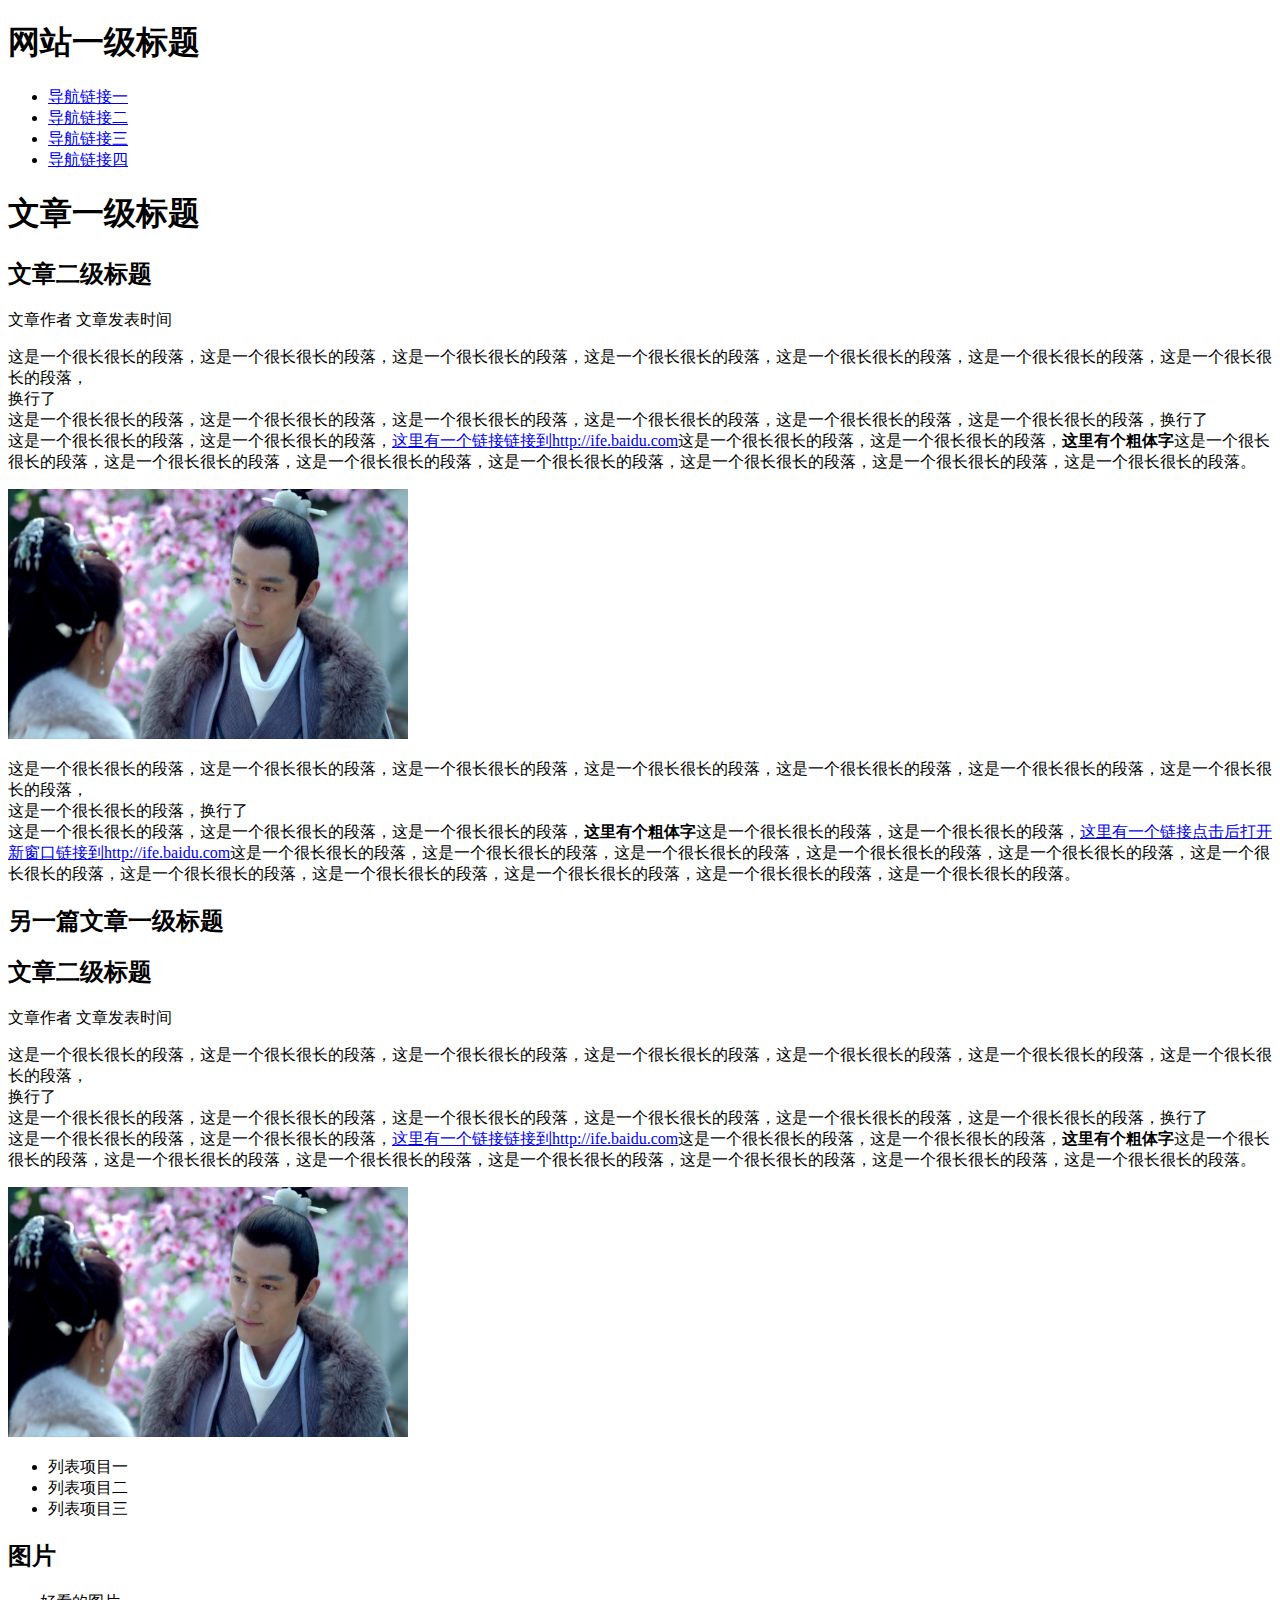
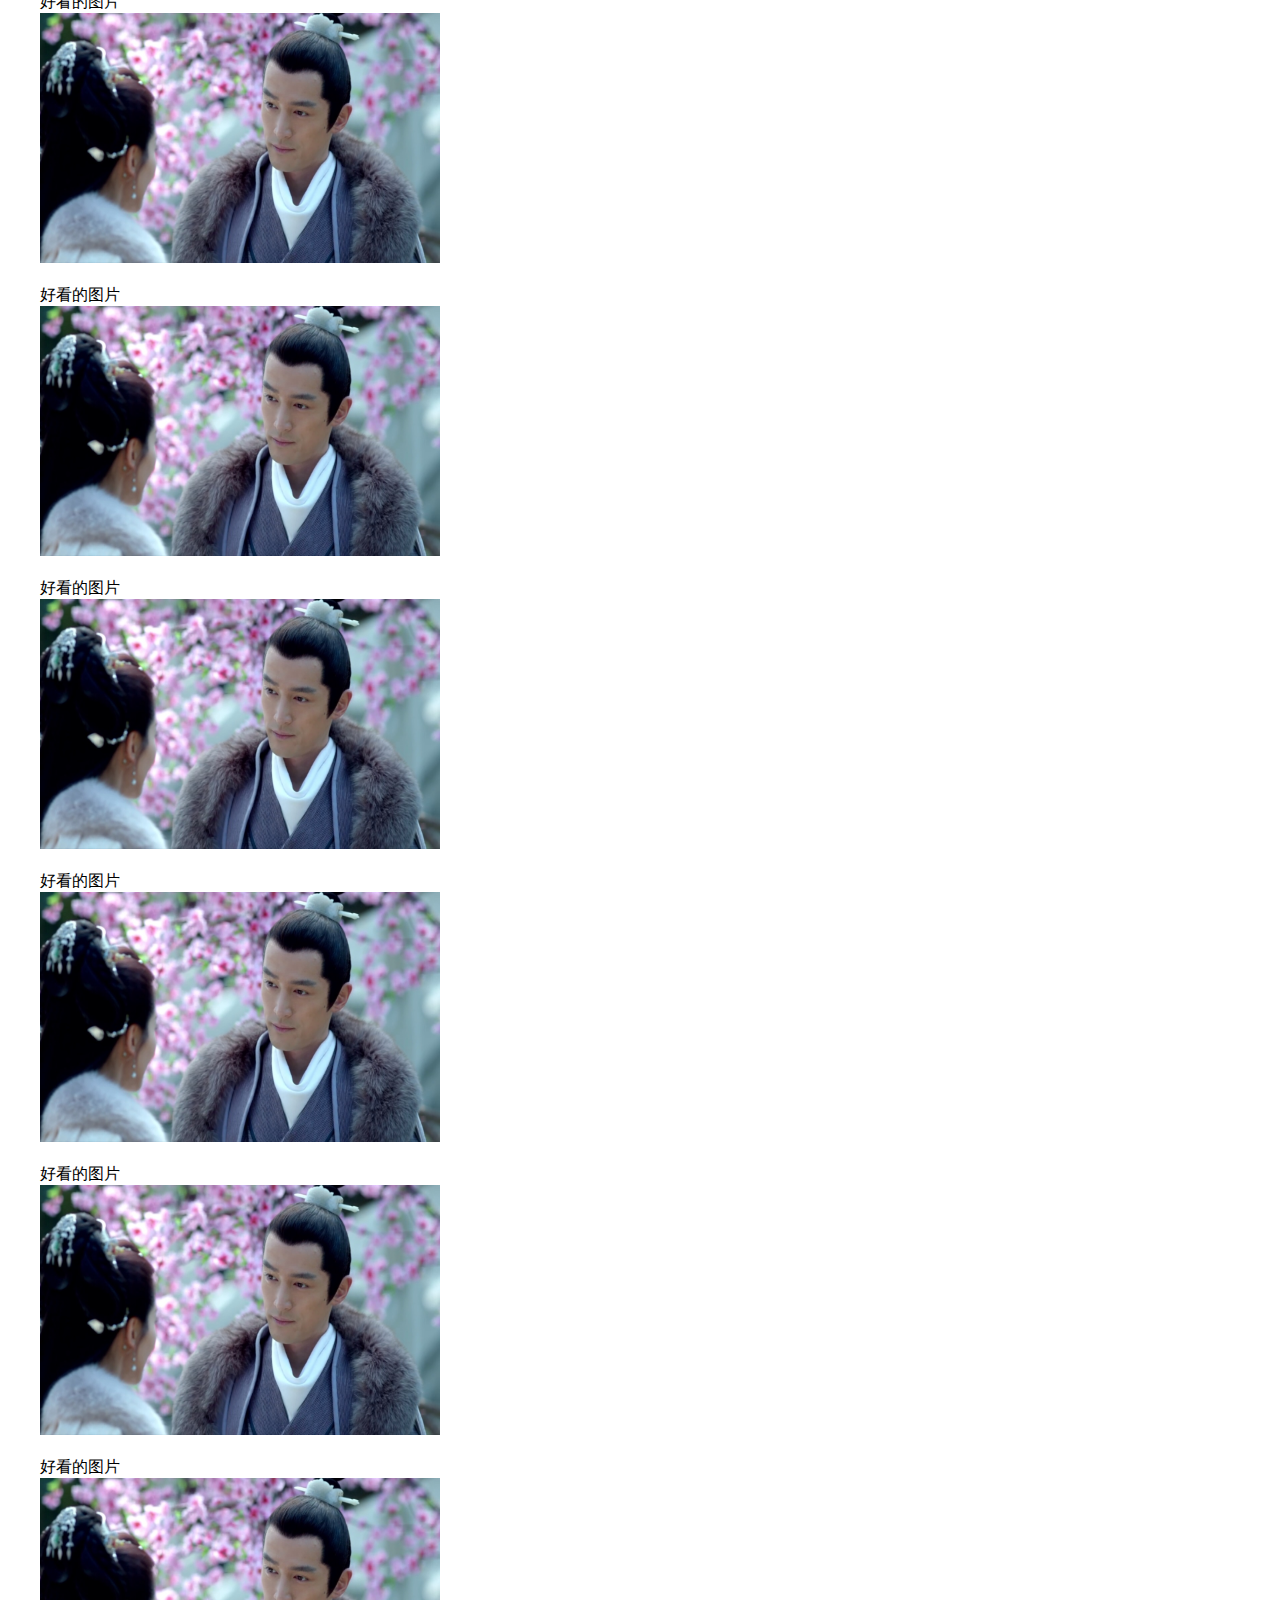
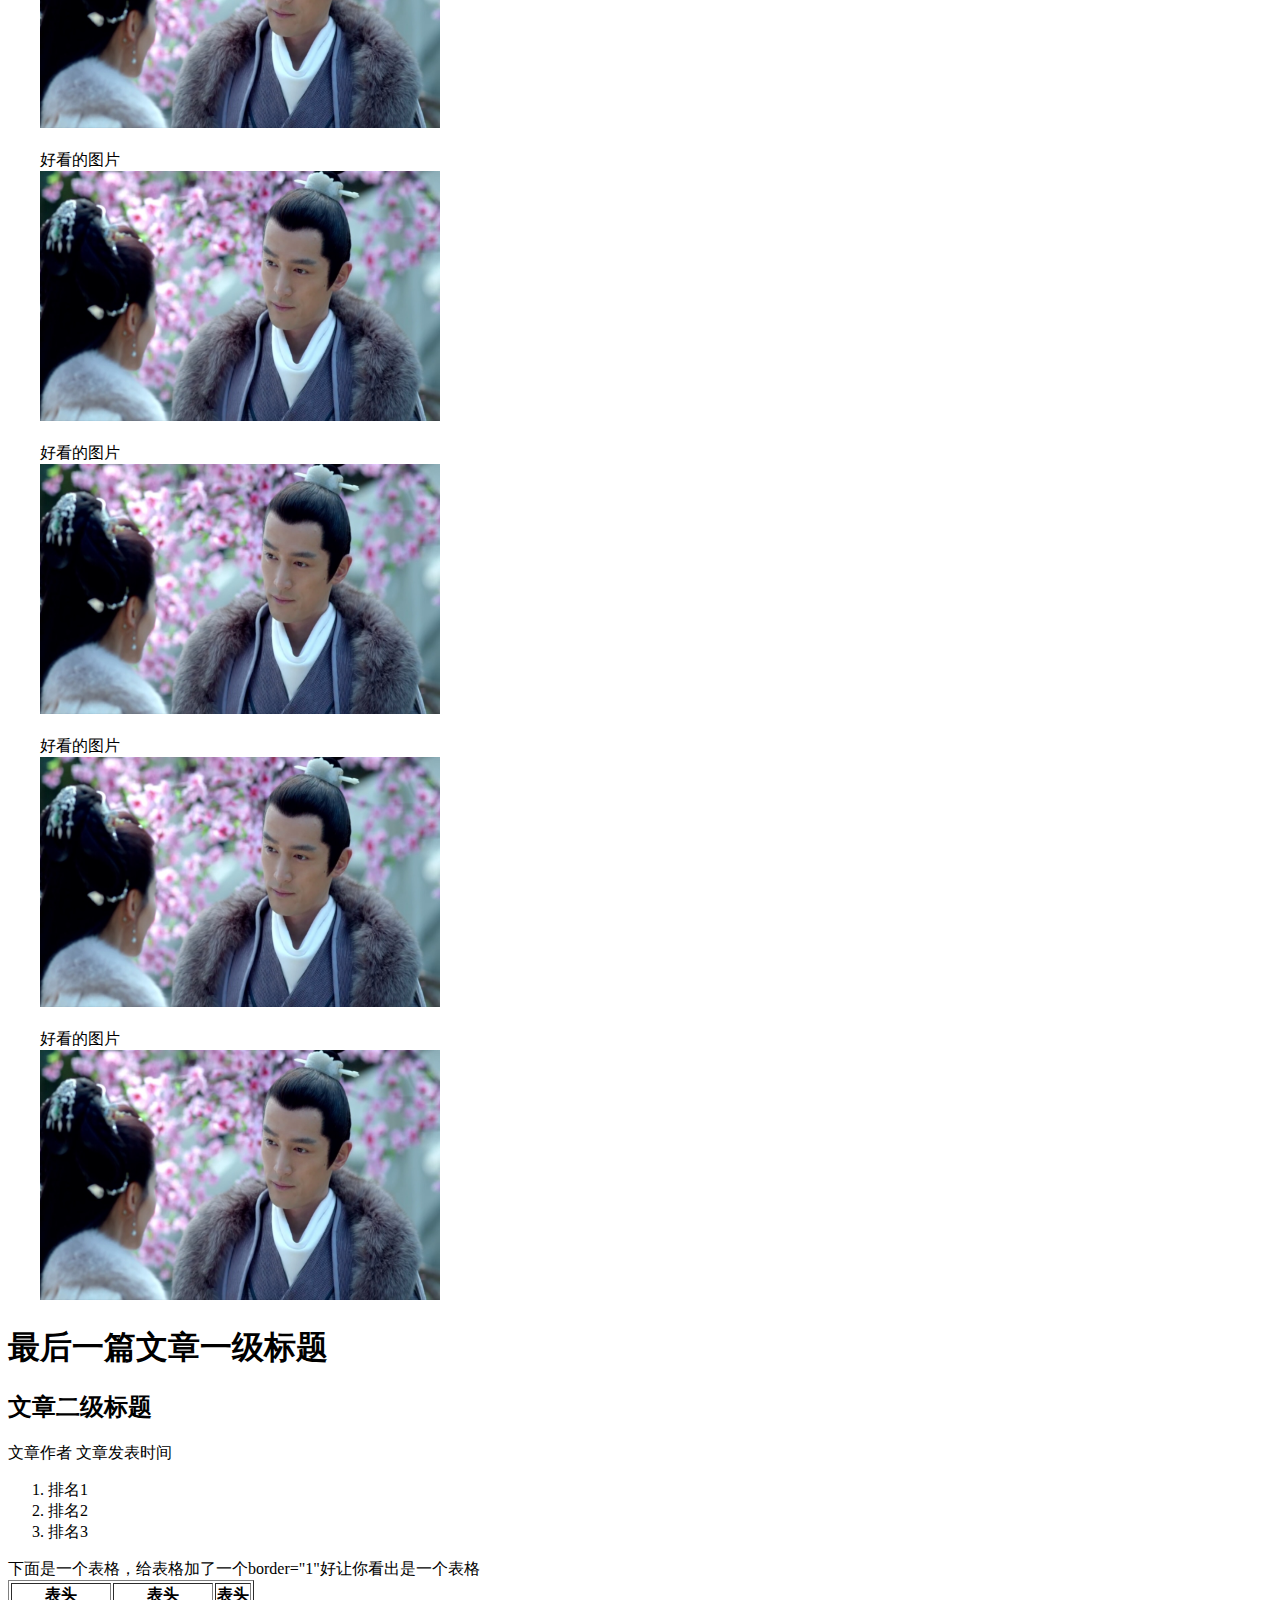
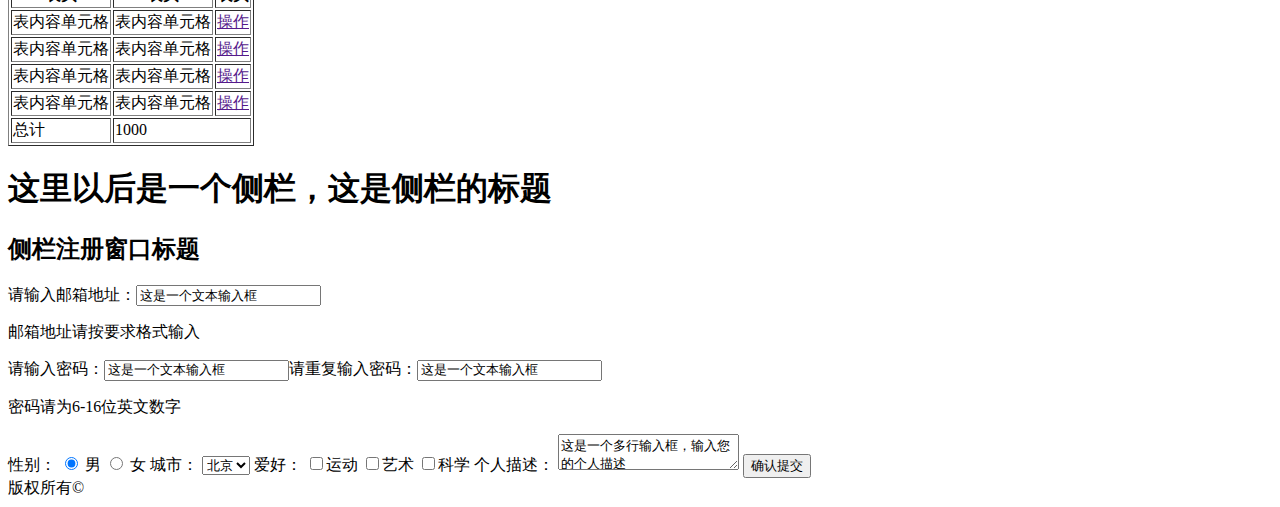
<file: 任务一/index.html>
<!DOCTYPE html>
<html>
<head>
    <meta charset="UTF-8">
    <title>my first test</title>
</head>
<body>
    <h1>网站一级标题</h1>
    <nav>
        <ul>
            <li><a href="http://www.baidu.com/">导航链接一</a></li>
            <li><a href="http://www.baidu.com/">导航链接二</a></li>
            <li><a href="http://www.baidu.com/">导航链接三</a></li>
            <li><a href="http://www.baidu.com/">导航链接四</a></li>
        </ul>
    </nav>
    <article>
        <header>
            <h1>文章一级标题</h1>
            <h2>文章二级标题</h2>
            <p>
            文章作者 文章发表时间
            </p>
        </header>
        <p>
        这是一个很长很长的段落，这是一个很长很长的段落，这是一个很长很长的段落，这是一个很长很长的段落，这是一个很长很长的段落，这是一个很长很长的段落，这是一个很长很长的段落，<br>
        换行了<br>
        这是一个很长很长的段落，这是一个很长很长的段落，这是一个很长很长的段落，这是一个很长很长的段落，这是一个很长很长的段落，这是一个很长很长的段落，换行了<br>
        这是一个很长很长的段落，这是一个很长很长的段落，<a href="http://ife.baidu.com">这里有一个链接链接到http://ife.baidu.com</a>这是一个很长很长的段落，这是一个很长很长的段落，<strong>这里有个粗体字</strong>这是一个很长很长的段落，这是一个很长很长的段落，这是一个很长很长的段落，这是一个很长很长的段落，这是一个很长很长的段落，这是一个很长很长的段落，这是一个很长很长的段落。
        </p>

        <img src="./a1.jpg" height="250" width="400">

        <p>
        这是一个很长很长的段落，这是一个很长很长的段落，这是一个很长很长的段落，这是一个很长很长的段落，这是一个很长很长的段落，这是一个很长很长的段落，这是一个很长很长的段落，<br>
        这是一个很长很长的段落，换行了<br>
        这是一个很长很长的段落，这是一个很长很长的段落，这是一个很长很长的段落，<strong>这里有个粗体字</strong>这是一个很长很长的段落，这是一个很长很长的段落，<a href="http://ife.baidu.com" target="_blank">这里有一个链接点击后打开新窗口链接到http://ife.baidu.com</a>这是一个很长很长的段落，这是一个很长很长的段落，这是一个很长很长的段落，这是一个很长很长的段落，这是一个很长很长的段落，这是一个很长很长的段落，这是一个很长很长的段落，这是一个很长很长的段落，这是一个很长很长的段落，这是一个很长很长的段落，这是一个很长很长的段落。
        </p>
    </article>
        
    <article>
        <header>
            <h2>另一篇文章一级标题</h2>
            <h2>文章二级标题</h2>
            <p>
            文章作者 文章发表时间
            </p>
        </header>
        <p>
        这是一个很长很长的段落，这是一个很长很长的段落，这是一个很长很长的段落，这是一个很长很长的段落，这是一个很长很长的段落，这是一个很长很长的段落，这是一个很长很长的段落，<br>
        换行了<br>
        这是一个很长很长的段落，这是一个很长很长的段落，这是一个很长很长的段落，这是一个很长很长的段落，这是一个很长很长的段落，这是一个很长很长的段落，换行了<br>
        这是一个很长很长的段落，这是一个很长很长的段落，<a href="http://ife.baidu.com">这里有一个链接链接到http://ife.baidu.com</a>这是一个很长很长的段落，这是一个很长很长的段落，<strong>这里有个粗体字</strong>这是一个很长很长的段落，这是一个很长很长的段落，这是一个很长很长的段落，这是一个很长很长的段落，这是一个很长很长的段落，这是一个很长很长的段落，这是一个很长很长的段落。
        </p>

        <img src="./a1.jpg" height="250" width="400">

        <ul>
            <li>列表项目一</li>
            <li>列表项目二</li>
            <li>列表项目三</li>
        </ul>
        <h2>图片</h2>
        <div style="margin-left:2em;">
            <span>好看的图片</span>
            <br>
            <img src="./a1.jpg" height="250" width="400">
            <br>
            <br>
            <span>好看的图片</span>
            <br>
            <img src="./a1.jpg" height="250" width="400">
            <br>
            <br>
            <span>好看的图片</span>
            <br>
            <img src="./a1.jpg" height="250" width="400">
            <br>
            <br>
            <span>好看的图片</span>
            <br>
            <img src="./a1.jpg" height="250" width="400">
            <br>
            <br>
            <span>好看的图片</span>
            <br>
            <img src="./a1.jpg" height="250" width="400">
            <br>
            <br>
            <span>好看的图片</span>
            <br>
            <img src="./a1.jpg" height="250" width="400">
            <br>
            <br>
            <span>好看的图片</span>
            <br>
            <img src="./a1.jpg" height="250" width="400">
            <br>
            <br>
            <span>好看的图片</span>
            <br>
            <img src="./a1.jpg" height="250" width="400">
            <br>
            <br>
            <span>好看的图片</span>
            <br>
            <img src="./a1.jpg" height="250" width="400">
            <br>
            <br>
            <span>好看的图片</span>
            <br>
            <img src="./a1.jpg" height="250" width="400">
        </div>
    </article>
    
    <article>
        <header>
            <h1>最后一篇文章一级标题</h1>
            <h2>文章二级标题</h2>
            <p>
            文章作者 文章发表时间
            </p>
        </header>
        <ol>
            <li>排名1</li>
            <li>排名2</li>
            <li>排名3</li>
        </ol>
        <span>下面是一个表格，给表格加了一个border="1"好让你看出是一个表格</span>
        <table border="1">
            <tr>
                <th>表头</th>
                <th>表头</th>
                <th>表头</th>
            </tr>
            <tr>
                <td>表内容单元格</td>
                <td>表内容单元格</td>
                <td><a href="">操作</a></td>
            </tr>
            <tr>
                <td>表内容单元格</td>
                <td>表内容单元格</td>
                <td><a href="">操作</a></td>
            </tr>
            <tr>
                <td>表内容单元格</td>
                <td>表内容单元格</td>
                <td><a href="">操作</a></td>
            </tr>
            <tr>
                <td>表内容单元格</td>
                <td>表内容单元格</td>
                <td><a href="">操作</a></td>
            </tr>
            <tr>
                <td>总计</td>
                <td colspan="2">1000</td>
            </tr>
        </table>
        <h1>这里以后是一个侧栏，这是侧栏的标题</h1>
        <h2>侧栏注册窗口标题</h2>
        <p>请输入邮箱地址：<input type="text" name="email" value="这是一个文本输入框"></p>
        <p>邮箱地址请按要求格式输入</p>
        <p>请输入密码：<input type="text" name="passwd" value="这是一个文本输入框">请重复输入密码：<input type="text" name="passwd" value="这是一个文本输入框"></p>
        <p>密码请为6-16位英文数字</p>
        <div>
            <span>性别：</span>
            <input type="radio" value="1" name="sex" id="male" checked>
            <label for="male">男</label>
            <input type="radio" value="2" name="sex" id="female">
            <label for="female">女</label>

            <span>城市：</span>
            <select name="city">
                <option value="beijing">北京</option>
                <option value="nanjing">南京</option>
                <option value="shanghai">上海</option>
            </select>

            <span>爱好：</span>
            <input type="checkbox" value="运动" name="checkbox1">运动
            <input type="checkbox" value="艺术" name="checkbox2">艺术
            <input type="checkbox" value="科学" name="checkbox3">科学

            <span>个人描述：</span>
            <textarea cols="20" rows="2">这是一个多行输入框，输入您的个人描述</textarea>
            
            <input type="submit" value="确认提交" name="submitBtn">
        </div>
    </article>

    <footer>版权所有&copy</footer>

</body>
</html>
</file>
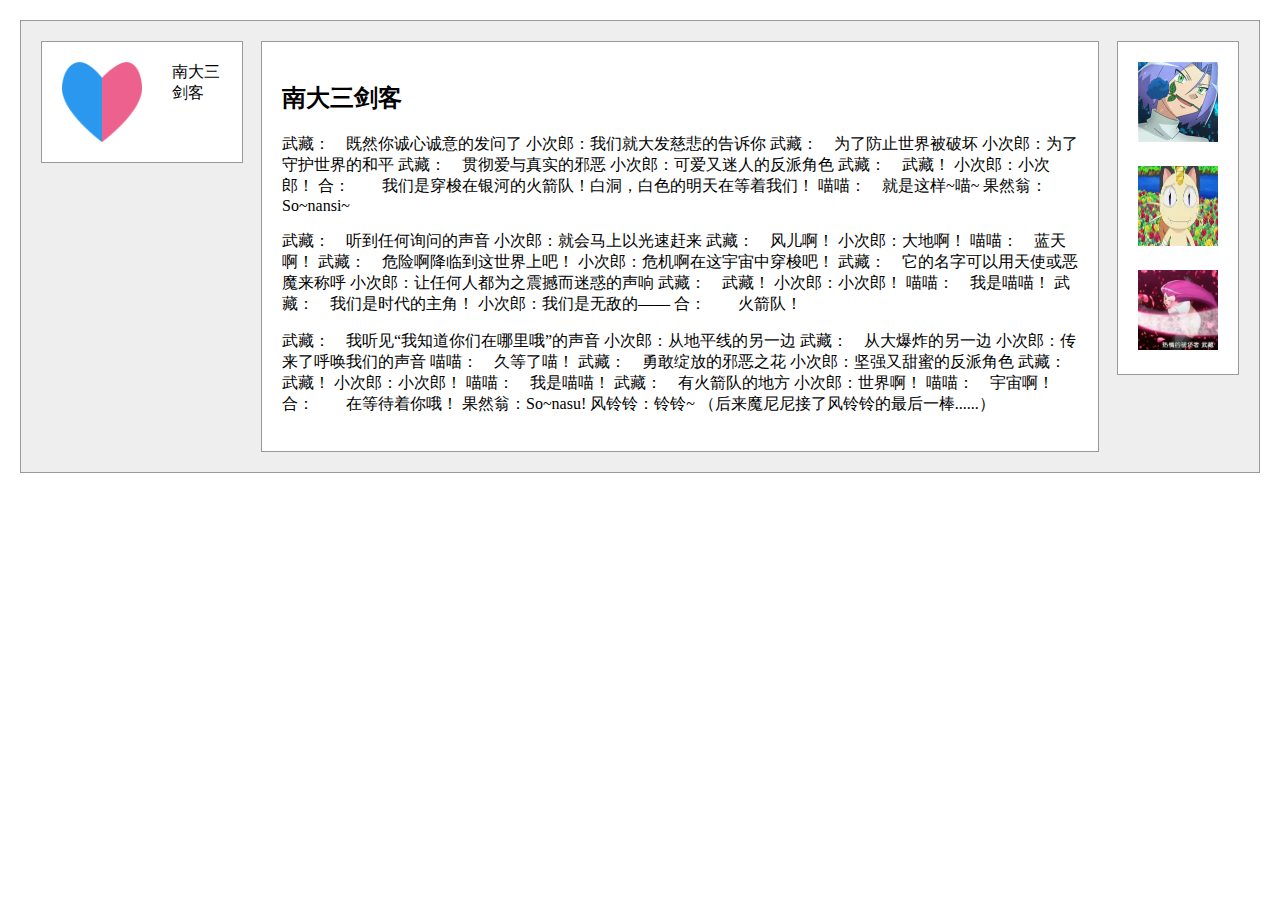
<file: 任务三/mcl/index.html>
<!DOCTYPE html>
<html>

<head>
    <meta charset="utf-8">
    <title>团队页面</title>
    <link rel="stylesheet" type="text/css" href="style.css">
</head>

<body>
    <div class="container">
        <div class="left">
            <img src="images/logo.png" class="logo">
            <span class="team-name">南大三剑客</span>
        </div>
        <div class="right">
            <ul class="avatars">
                <li><img src="images/images.jpeg" alt=""></li>
                <li><img src="images/images-2.jpeg" alt=""></li>
                <li><img src="images/images-3.jpeg" alt=""></li>
            </ul>
        </div>
        <div class="main">
            <h2>南大三剑客</h2>
            <p>武藏：　既然你诚心诚意的发问了 小次郎：我们就大发慈悲的告诉你 武藏：　为了防止世界被破坏 小次郎：为了守护世界的和平 武藏：　贯彻爱与真实的邪恶 小次郎：可爱又迷人的反派角色 武藏：　武藏！ 小次郎：小次郎！ 合：　　我们是穿梭在银河的火箭队！白洞，白色的明天在等着我们！ 喵喵：　就是这样~喵~ 果然翁：So~nansi~
            </p>
            <p>
                武藏：　听到任何询问的声音 小次郎：就会马上以光速赶来 武藏：　风儿啊！ 小次郎：大地啊！ 喵喵：　蓝天啊！ 武藏：　危险啊降临到这世界上吧！ 小次郎：危机啊在这宇宙中穿梭吧！ 武藏：　它的名字可以用天使或恶魔来称呼 小次郎：让任何人都为之震撼而迷惑的声响 武藏：　武藏！ 小次郎：小次郎！ 喵喵：　我是喵喵！ 武藏：　我们是时代的主角！ 小次郎：我们是无敌的—— 合：　　火箭队！
            </p>
            <p>
                武藏：　我听见“我知道你们在哪里哦”的声音 小次郎：从地平线的另一边 武藏：　从大爆炸的另一边 小次郎：传来了呼唤我们的声音 喵喵：　久等了喵！ 武藏：　勇敢绽放的邪恶之花 小次郎：坚强又甜蜜的反派角色 武藏：　武藏！ 小次郎：小次郎！ 喵喵：　我是喵喵！ 武藏：　有火箭队的地方 小次郎：世界啊！ 喵喵：　宇宙啊！ 合：　　在等待着你哦！ 果然翁：So~nasu! 风铃铃：铃铃~ （后来魔尼尼接了风铃铃的最后一棒......）
            </p>
        </div>
    </div>
</body>

</html>
</file>
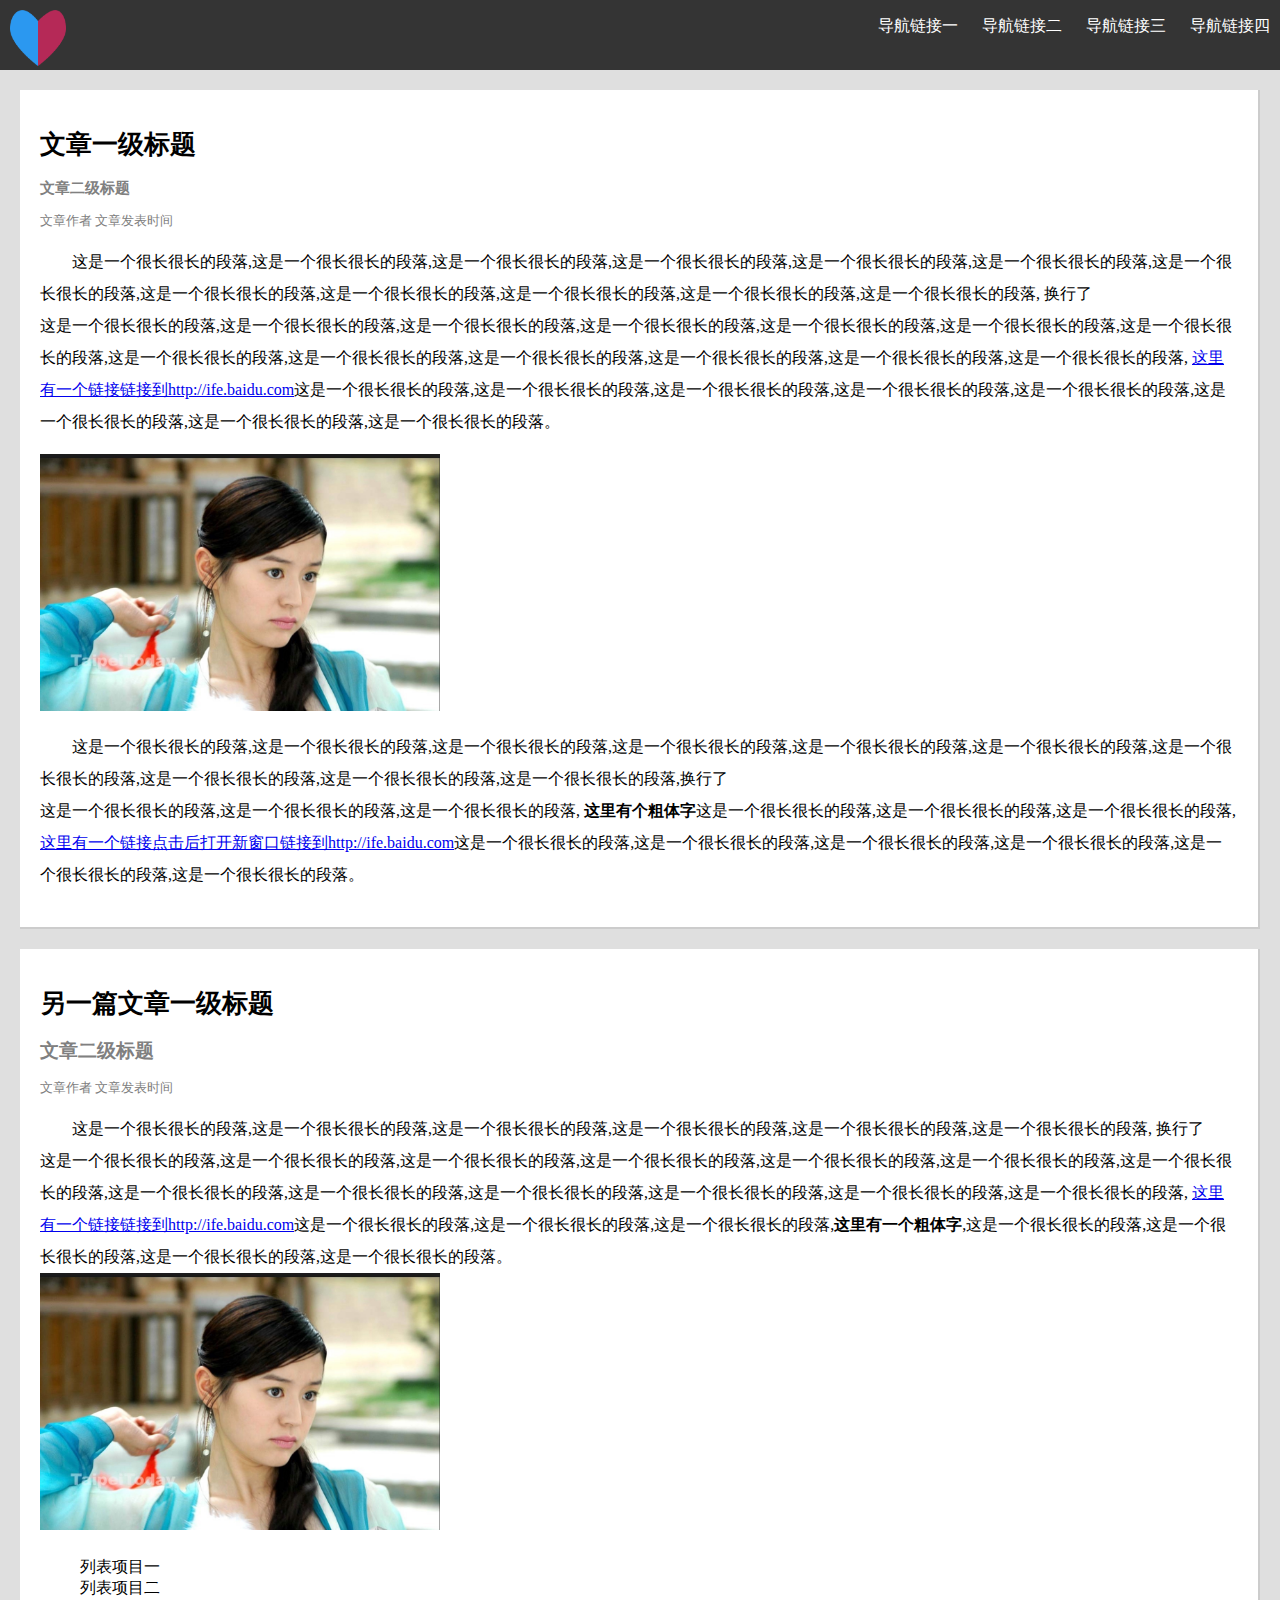
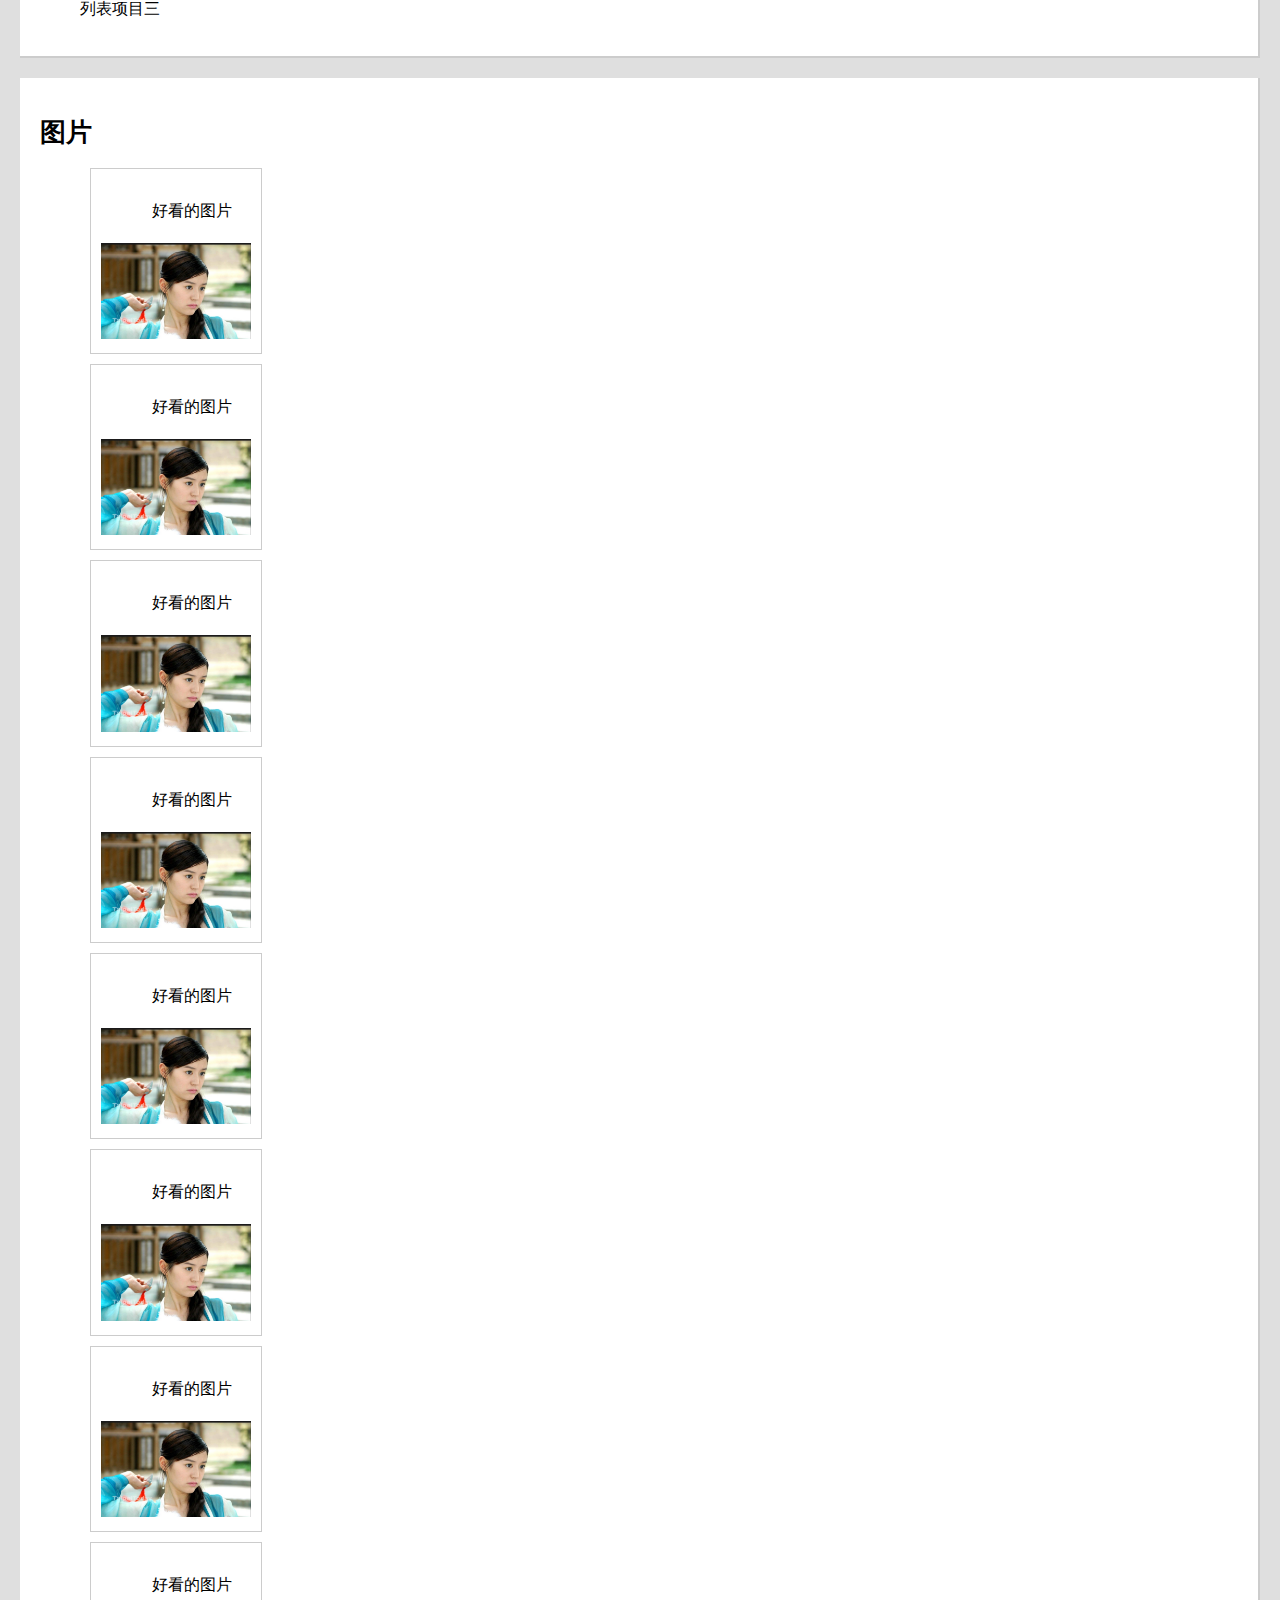
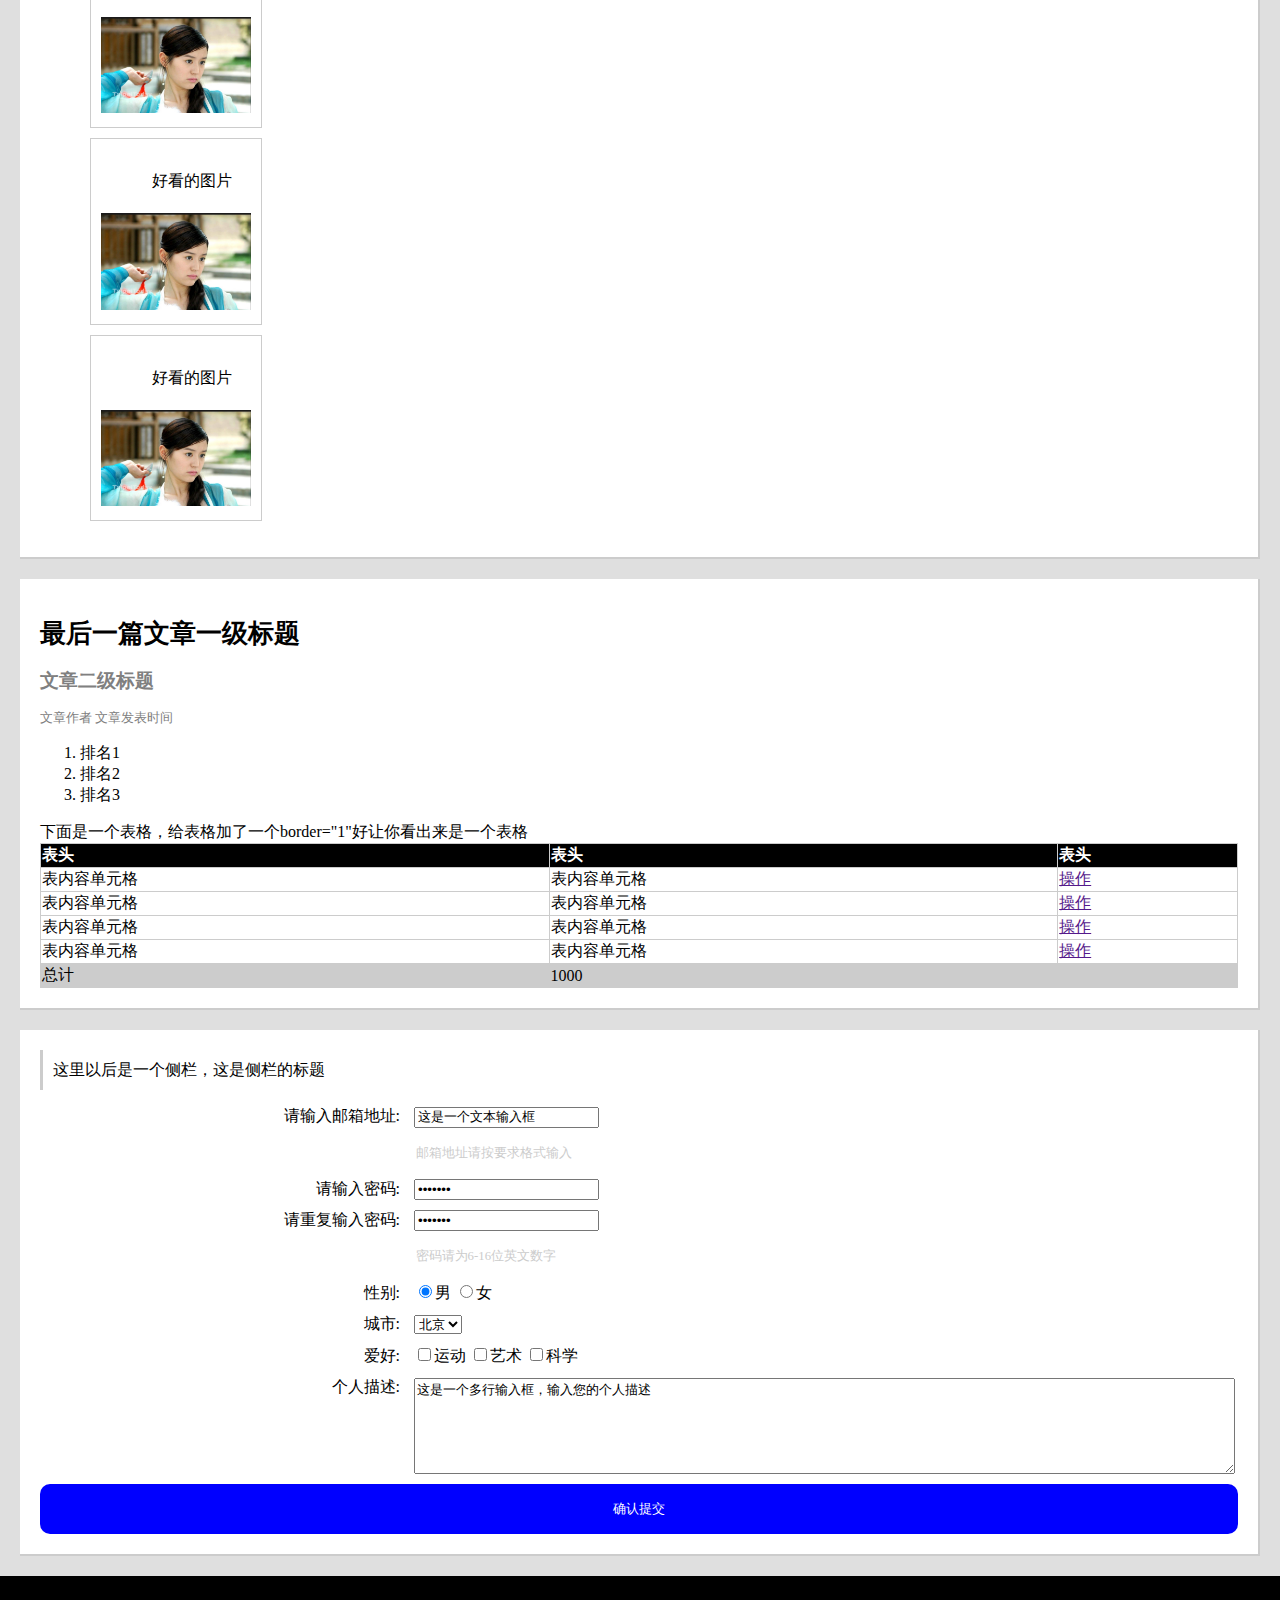
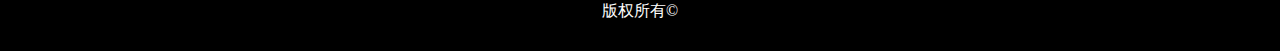
<file: 任务二/mcl/index.html>
<!DOCTYPE html>
<html>

<head>
    <meta charset="utf-8">
    <title>task 1.1.1</title>
    <link rel="stylesheet" type="text/css" href="style.css">
</head>

<body>
    <nav>
        <img src="images/logo.png">
        <ul>
            <li><a href="">导航链接一</a></li>
            <li><a href="">导航链接二</a></li>
            <li><a href="">导航链接三</a></li>
            <li><a href="">导航链接四</a></li>
        </ul>
    </nav>
    <article>
        <header>
            <h1>文章一级标题</h1>
            <h3>文章二级标题</h3> 文章作者
            <time>文章发表时间</time>
        </header>
        <p>
            这是一个很长很长的段落,这是一个很长很长的段落,这是一个很长很长的段落,这是一个很长很长的段落,这是一个很长很长的段落,这是一个很长很长的段落,这是一个很长很长的段落,这是一个很长很长的段落,这是一个很长很长的段落,这是一个很长很长的段落,这是一个很长很长的段落,这是一个很长很长的段落, 换行了
            <br> 这是一个很长很长的段落,这是一个很长很长的段落,这是一个很长很长的段落,这是一个很长很长的段落,这是一个很长很长的段落,这是一个很长很长的段落,这是一个很长很长的段落,这是一个很长很长的段落,这是一个很长很长的段落,这是一个很长很长的段落,这是一个很长很长的段落,这是一个很长很长的段落,这是一个很长很长的段落,
            <a href="http://ife.baidu.com">这里有一个链接链接到http://ife.baidu.com</a>这是一个很长很长的段落,这是一个很长很长的段落,这是一个很长很长的段落,这是一个很长很长的段落,这是一个很长很长的段落,这是一个很长很长的段落,这是一个很长很长的段落,这是一个很长很长的段落。
        </p>
        <img src="images/img.jpg" width="400">
        <p>这是一个很长很长的段落,这是一个很长很长的段落,这是一个很长很长的段落,这是一个很长很长的段落,这是一个很长很长的段落,这是一个很长很长的段落,这是一个很长很长的段落,这是一个很长很长的段落,这是一个很长很长的段落,这是一个很长很长的段落,换行了
            <br> 这是一个很长很长的段落,这是一个很长很长的段落,这是一个很长很长的段落,
            <strong>这里有个粗体字</strong>这是一个很长很长的段落,这是一个很长很长的段落,这是一个很长很长的段落,<a href="http://ife.baidu.com" target="_blank">这里有一个链接点击后打开新窗口链接到http://ife.baidu.com</a>这是一个很长很长的段落,这是一个很长很长的段落,这是一个很长很长的段落,这是一个很长很长的段落,这是一个很长很长的段落,这是一个很长很长的段落。
        </p>
    </article>
    <article>
        <header>
            <h1>另一篇文章一级标题</h1>
            <h2>文章二级标题</h2> 文章作者
            <time>文章发表时间</time>
        </header>
        <p>
            这是一个很长很长的段落,这是一个很长很长的段落,这是一个很长很长的段落,这是一个很长很长的段落,这是一个很长很长的段落,这是一个很长很长的段落, 换行了
            <br> 这是一个很长很长的段落,这是一个很长很长的段落,这是一个很长很长的段落,这是一个很长很长的段落,这是一个很长很长的段落,这是一个很长很长的段落,这是一个很长很长的段落,这是一个很长很长的段落,这是一个很长很长的段落,这是一个很长很长的段落,这是一个很长很长的段落,这是一个很长很长的段落,这是一个很长很长的段落,
            <a href="http://ife.baidu.com">这里有一个链接链接到http://ife.baidu.com</a>这是一个很长很长的段落,这是一个很长很长的段落,这是一个很长很长的段落,<strong>这里有一个粗体字</strong>,这是一个很长很长的段落,这是一个很长很长的段落,这是一个很长很长的段落,这是一个很长很长的段落。
            <br>
            <img src="images/img.jpg" width="400">
            <br>
        </p>
        <ul id="lists">
            <li>列表项目一</li>
            <li>列表项目二</li>
            <li>列表项目三</li>
        </ul>
    </article>
    <article>
        <header>
            <h1>图片</h1>
        </header>
        <ul id="images">
            <li>
                <p>好看的图片</p>
                <img src="images/img.jpg" width="400">
            </li>
            <li>
                <p>好看的图片</p>
                <img src="images/img.jpg" width="400">
            </li>
            <li>
                <p>好看的图片</p>
                <img src="images/img.jpg" width="400">
            </li>
            <li>
                <p>好看的图片</p>
                <img src="images/img.jpg" width="400">
            </li>
            <li>
                <p>好看的图片</p>
                <img src="images/img.jpg" width="400">
            </li>
            <li>
                <p>好看的图片</p>
                <img src="images/img.jpg" width="400">
            </li>
            <li>
                <p>好看的图片</p>
                <img src="images/img.jpg" width="400">
            </li>
            <li>
                <p>好看的图片</p>
                <img src="images/img.jpg" width="400">
            </li>
            <li>
                <p>好看的图片</p>
                <img src="images/img.jpg" width="400">
            </li>
            <li>
                <p>好看的图片</p>
                <img src="images/img.jpg" width="400">
            </li>
        </ul>
    </article>
    <article>
        <header>
            <h1>最后一篇文章一级标题</h1>
            <h2>文章二级标题</h2> 文章作者
            <time>文章发表时间</time>
        </header>
        <ol>
            <li>排名1</li>
            <li>排名2</li>
            <li>排名3</li>
        </ol>
        下面是一个表格，给表格加了一个border="1"好让你看出来是一个表格
        <table>
            <thead>
                <tr style="text-align: left">
                    <th>表头</th>
                    <th>表头</th>
                    <th>表头</th>
                </tr>
            </thead>
            <tr>
                <td>表内容单元格</td>
                <td>表内容单元格</td>
                <td><a href="">操作</a></td>
            </tr>
            <tr>
                <td>表内容单元格</td>
                <td>表内容单元格</td>
                <td><a href="">操作</a></td>
            </tr>
            <tr>
                <td>表内容单元格</td>
                <td>表内容单元格</td>
                <td><a href="">操作</a></td>
            </tr>
            <tr>
                <td>表内容单元格</td>
                <td>表内容单元格</td>
                <td><a href="">操作</a></td>
            </tr>
            <tfoot>
                <tr>
                    <td>总计</td>
                    <td colspan="2">1000</td>
                </tr>
            </tfoot>
        </table>
    </article>
    <article>
        <blockquote>这里以后是一个侧栏，这是侧栏的标题</blockquote>
        <form>
            <div>
                <label for="email">请输入邮箱地址:</label>
                <input id="email" type="text" value="这是一个文本输入框"></input>
                <p class="tip">邮箱地址请按要求格式输入</p>
            </div>
            <div>
                <label for="password">请输入密码:</label>
                <input id="password" type="password" value="1234567"></input>
            </div>
            <div>
                <label for="repeat_password">请重复输入密码:</label>
                <input id="repeat_password" type="password" value="1234567"></input>
                <p class="tip">密码请为6-16位英文数字</p>
            </div>
            <div>
                <label for="sex">性别:</label>
                <input id="sex" type="radio" name="sex" value="male" checked>男
                <input id="sex" type="radio" name="sex" value="female">女
            </div>
            <div>
                <label for="cities">城市:</label>
                <select id="cities" name="cities">
                    <option value="Beijing">北京</option>
                    <option value="Nanjing">南京</option>
                    <option value="Shanghai">上海</option>
                </select>
            </div>
            <div>
                <label for="hobbies">爱好:</label>
                <input id="hobbies" type="checkbox" name="hobbies" value="sports">运动
                <input id="hobbies" type="checkbox" name="hobbies" value="art">艺术
                <input id="hobbies" type="checkbox" name="hobbies" value="science">科学
            </div>
            <div>
                <label for="description">个人描述:</label>
                <textarea id="description" name="description" rows="6" cols="100">这是一个多行输入框，输入您的个人描述</textarea>
            </div>
        </form>
        <button type="submit" id="btn-submit">确认提交</button>
    </article>
    <footer>版权所有&copy</footer>
</body>

</html>
</file>
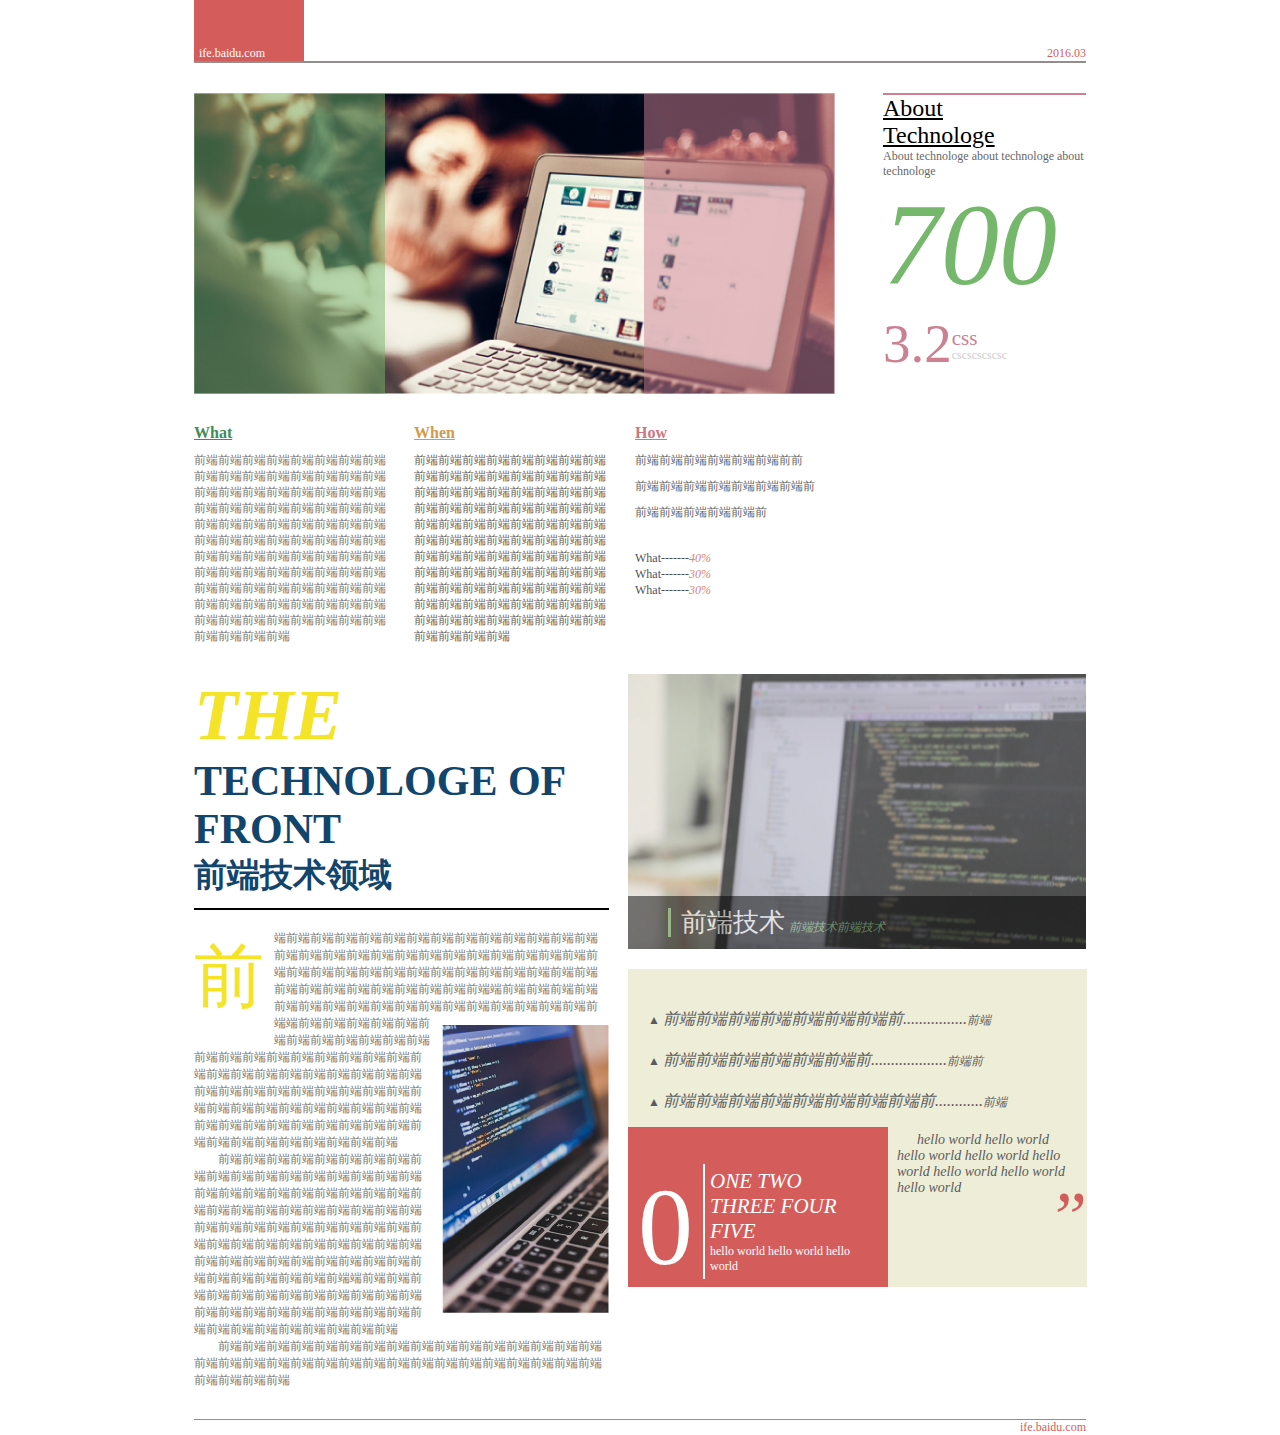
<file: 任务六/mcl/index.html>
<!DOCTYPE html>
<html lang="en">

<head>
    <meta charset="UTF-8">
    <title>task6</title>
    <link rel="stylesheet" type="text/css" href="style.css">
</head>

<body>
    <div class="container">
        <div class="navigation">
            <time>2016.03</time>
            <div class="logo">
                <p>ife.baidu.com</p>
            </div>
        </div>
        <div class="box head">
            <div class="about">
                <p class="big">About</p>
                <p class="big">Technologe</p>
                <p class="small">About technologe about technologe about technologe</p>
                <p class="seven">700</p>
                <div class="down">
                    <span class="three">3.2</span>
                    <span class="css">css</span>
                    <span class="long">cscscscscsc</span>
                </div>
            </div>
            <div class="image">
                <div class="green"></div>
                <img src="images/first.png">
                <div class="red"></div>
            </div>
        </div>
        <div class="box wwh">
            <div class="what">
                <h2>What</h2>
                <p>前端前端前端前端前端前端前端前端前端前端前端前端前端前端前端前端前端前端前端前端前端前端前端前端前端前端前端前端前端前端前端前端前端前端前端前端前端前端前端前端前端前端前端前端前端前端前端前端前端前端前端前端前端前端前端前端前端前端前端前端前端前端前端前端前端前端前端前端前端前端前端前端前端前端前端前端前端前端前端前端前端前端前端前端前端前端前端前端前端前端前端前端</p>
            </div>
            <div class="how">
                <h2>How</h2>
                <p>前端前端前端前端前端前端前前</p>
                <p>前端前端前端前端前端前端前端前</p>
                <p>前端前端前端前端前端前</p>
                <ul class="www">
                    <li>What-------<span>40%</span></li>
                    <li>What-------<span>30%</span></li>
                    <li>What-------<span>30%</span></li>
                </ul>
            </div>
            <div class="when">
                <h2>When</h2>
                <p>前端前端前端前端前端前端前端前端前端前端前端前端前端前端前端前端前端前端前端前端前端前端前端前端前端前端前端前端前端前端前端前端前端前端前端前端前端前端前端前端前端前端前端前端前端前端前端前端前端前端前端前端前端前端前端前端前端前端前端前端前端前端前端前端前端前端前端前端前端前端前端前端前端前端前端前端前端前端前端前端前端前端前端前端前端前端前端前端前端前端前端前端</p>
            </div>
        </div>
        <div class="box main">
            <div class="right">
                <div class="up">
                    <img src="images/second.png">
                    <div class="intro">
                        <span class="intro_1">前端技术</span>
                        <span class="intro_2">前端技术前端技术</span>
                    </div>
                </div>
                <div class="bottom">
                    <p><span class="triangle">&#9650; </span>前端前端前端前端前端前端前端前................<span>前端</span></p>
                    <p><span class="triangle">&#9650; </span>前端前端前端前端前端前端前...................<span>前端前</span></p>
                    <p><span class="triangle">&#9650; </span>前端前端前端前端前端前端前端前端前............<span>前端</span></p>
                    <div class="box_left">
                        <div class="pat">
                            <span>0</span>
                            <div class="ottff">
                                <p class="p1">ONE TWO
                                    <br> THREE FOUR FIVE</p>
                                <p class="p2">hello world hello world hello world </p>
                            </div>
                        </div>
                    </div>
                    <div class="box_right">
                        <p><span class="sl">“</span>hello world hello world hello world hello world hello world hello world hello world hello world<span class="sr">”</span></p>
                    </div>
                </div>
            </div>
            <div class="left">
                <header>
                    <p class="tech1"><span>THE</span> TECHNOLOGE OF FRONT</p>
                    <p class="tech2">前端技术领域</p>
                </header>
                <p class="article first"><span>前</span>端前端前端前端前端前端前端前端前端前端前端前端前端前端前端前端前端前端前端前端前端前端前端前端前端前端前端前端前端前端前端前端前端前端前端前端前端前端前端前端前端前端前端前端前端前端前端前端前端前端端前端前端前端前端前端前端前端前端前端前端前端前端前端前端前端前端前端前端端前端前端前端前端前端前<img src="images/third.png" alt="">端前端前端前端前端前端前端前端前端前端前端前端前端前端前端前端前端前端前端前端前端前端前端前端前端前端前端前端前端前端前端前端前端前端前端前端前端前端前端前端前端前端前端前端前端前端前端前端前端前端前端前端前端前端前端前端前端前端前端前端前端前端前端
                    <p class="article"> 前端前端前端前端前端前端前端前端前端前端前端前端前端前端前端前端前端前端前端前端前端前端前端前端前端前端前端前端前端前端前端前端前端前端前端前端前端前端前端前端前端前端前端前端前端前端前端前端前端前端前端前端前端前端前端前端前端前端前端前端前端前端前端前端前端前端前端前端前端前端前端前端端前端前端前端前端前端前端前端前端前端前端前端前端前端前端前端前端前端前端前端前端前端前端前端前端前端前端前端前端前端前端
                    </p>
                    <p class="article"> 前端前端前端前端前端前端前端前端前端前端前端前端前端前端前端前端前端前端前端前端前端前端前端前端前端前端前端前端前端前端前端前端前端前端前端前端前端
                    </p>
                </p>
            </div>
        </div>
        <div class="box footer">
            <span class="ife">ife.baidu.com</span>
        </div>
    </div>
</body>

</html>
</file>
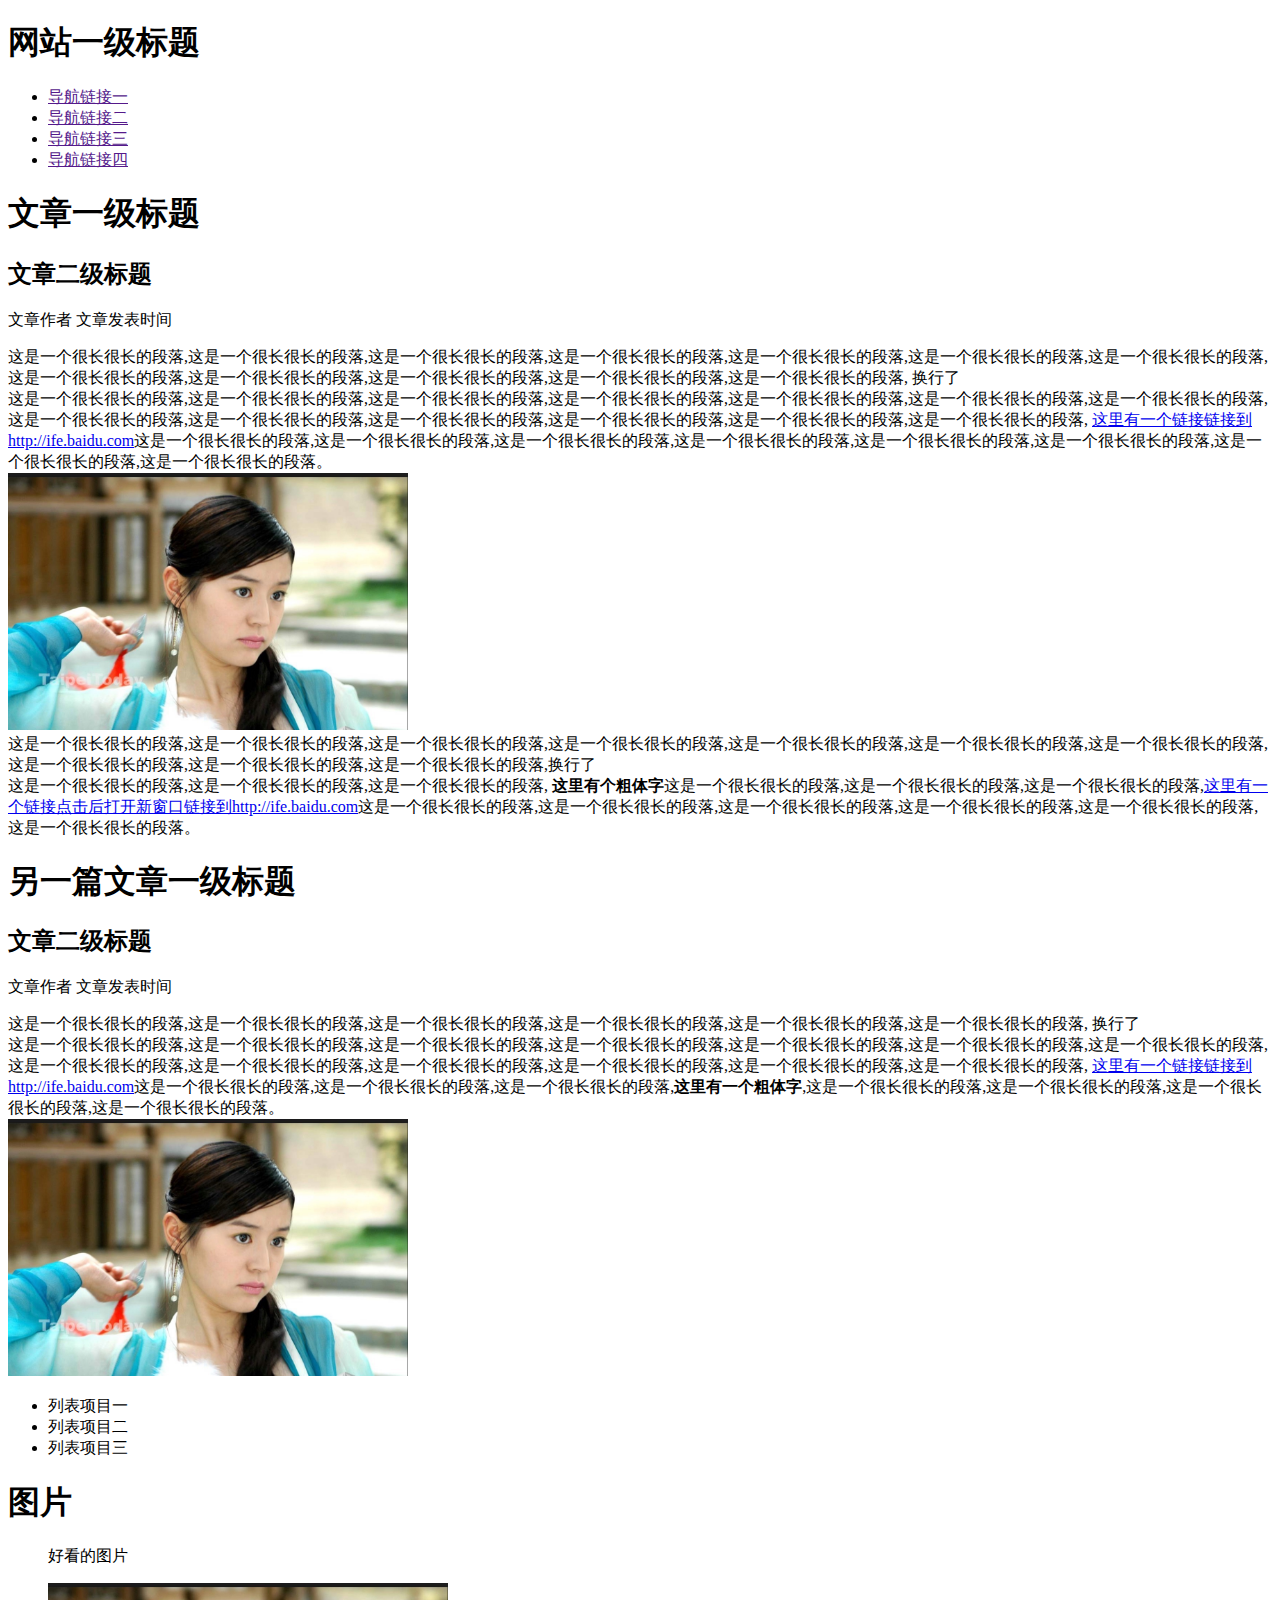
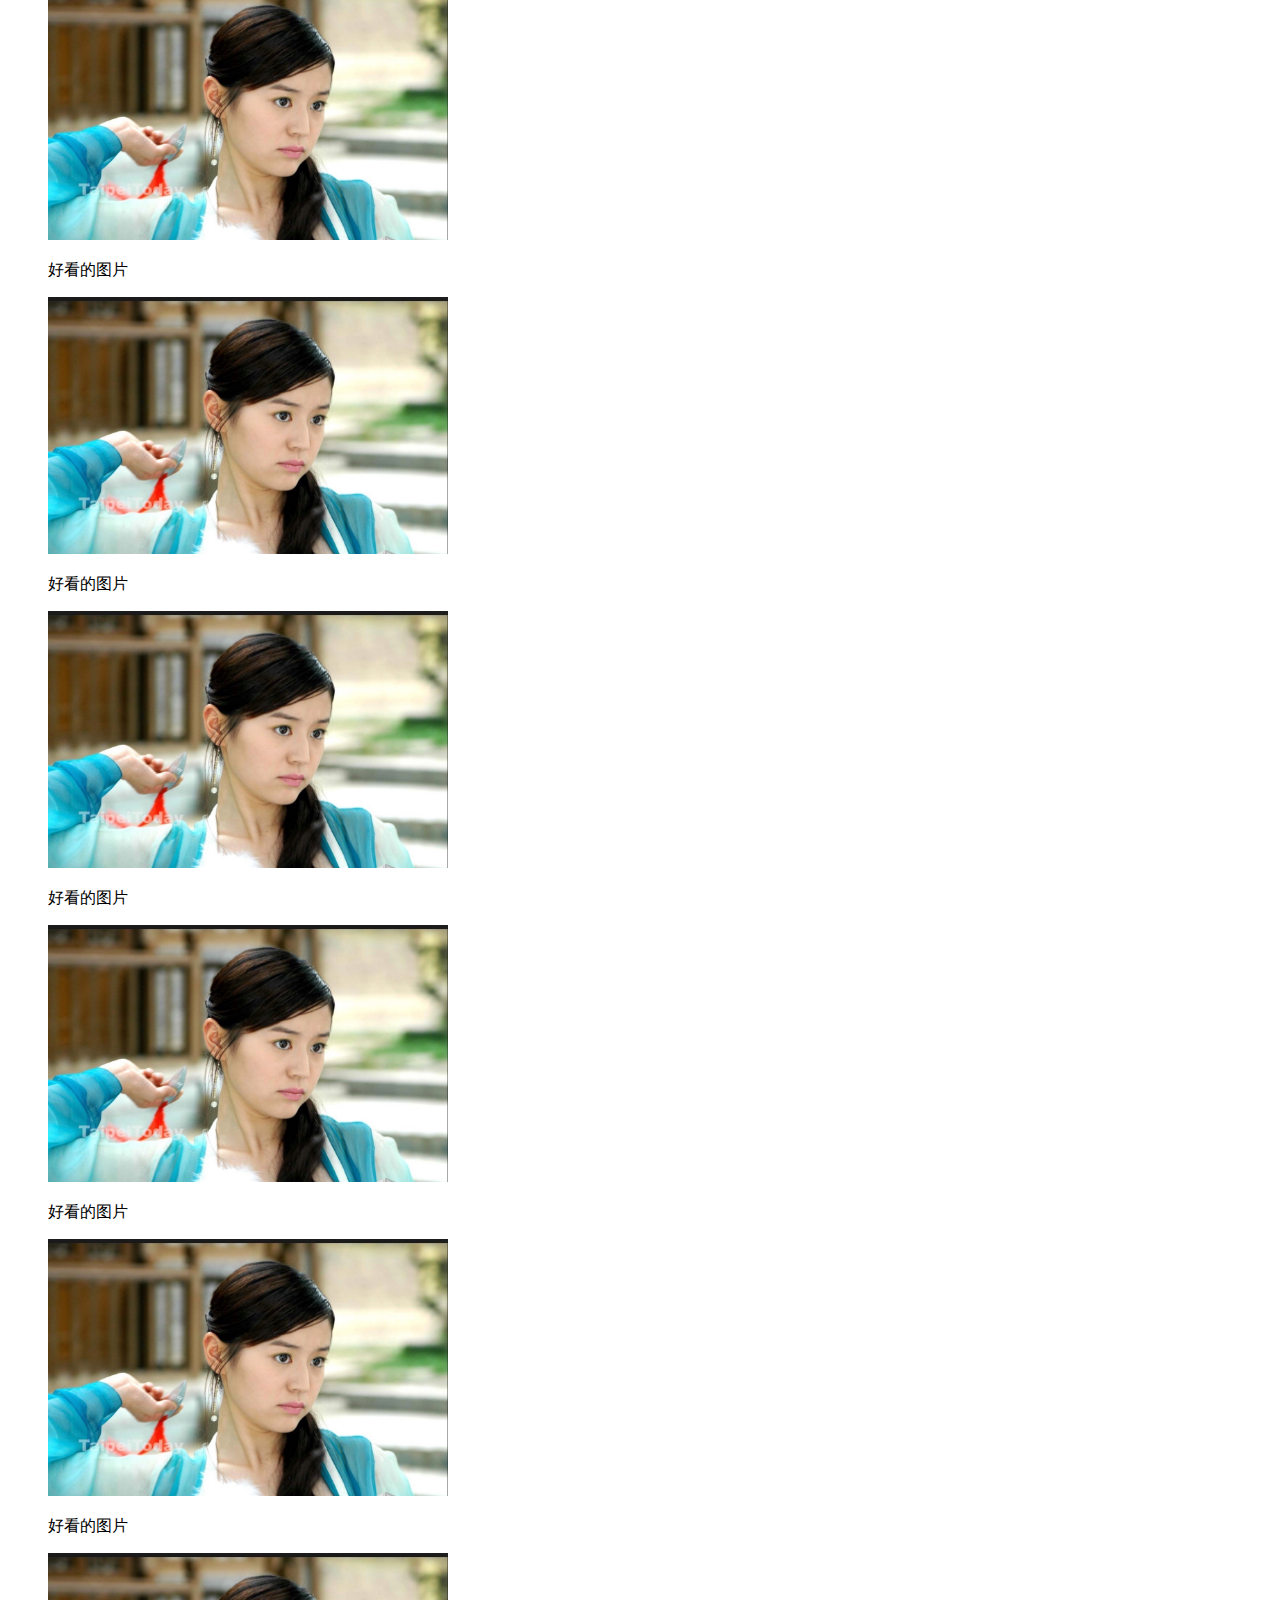
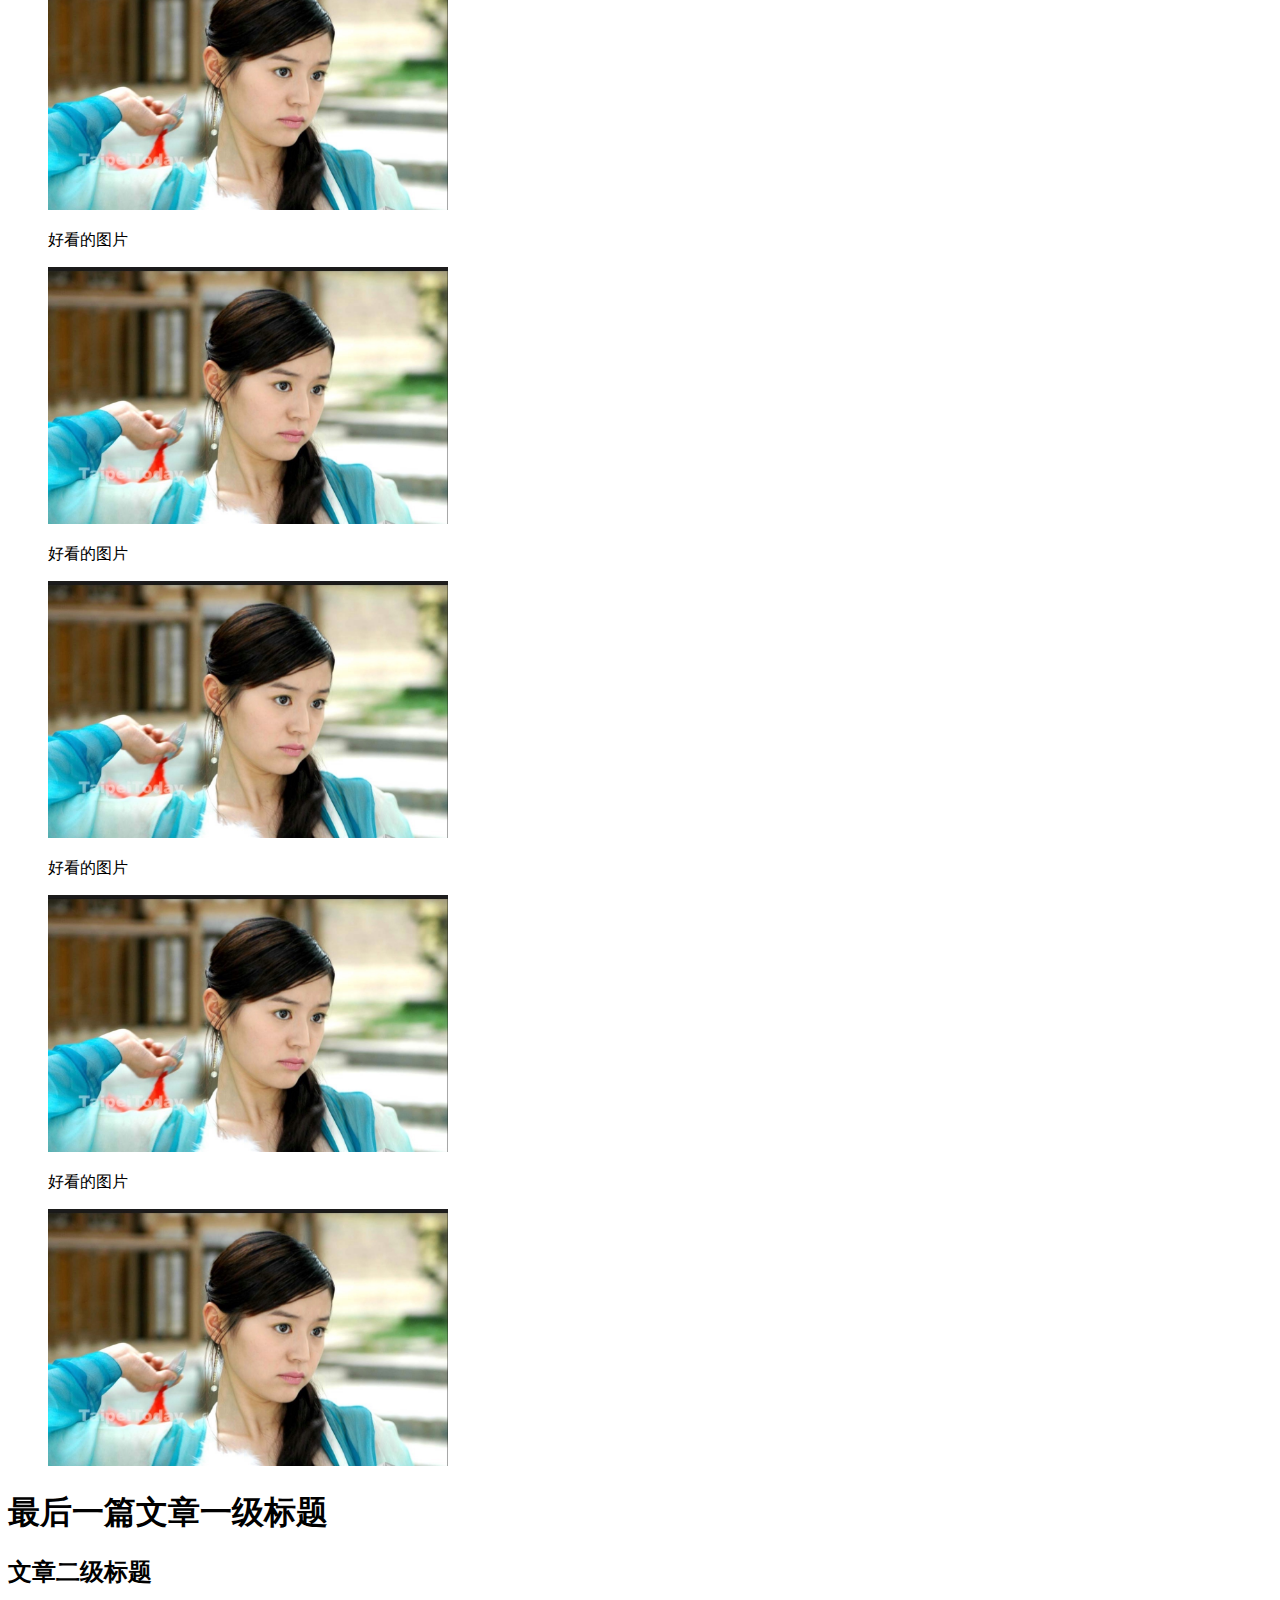
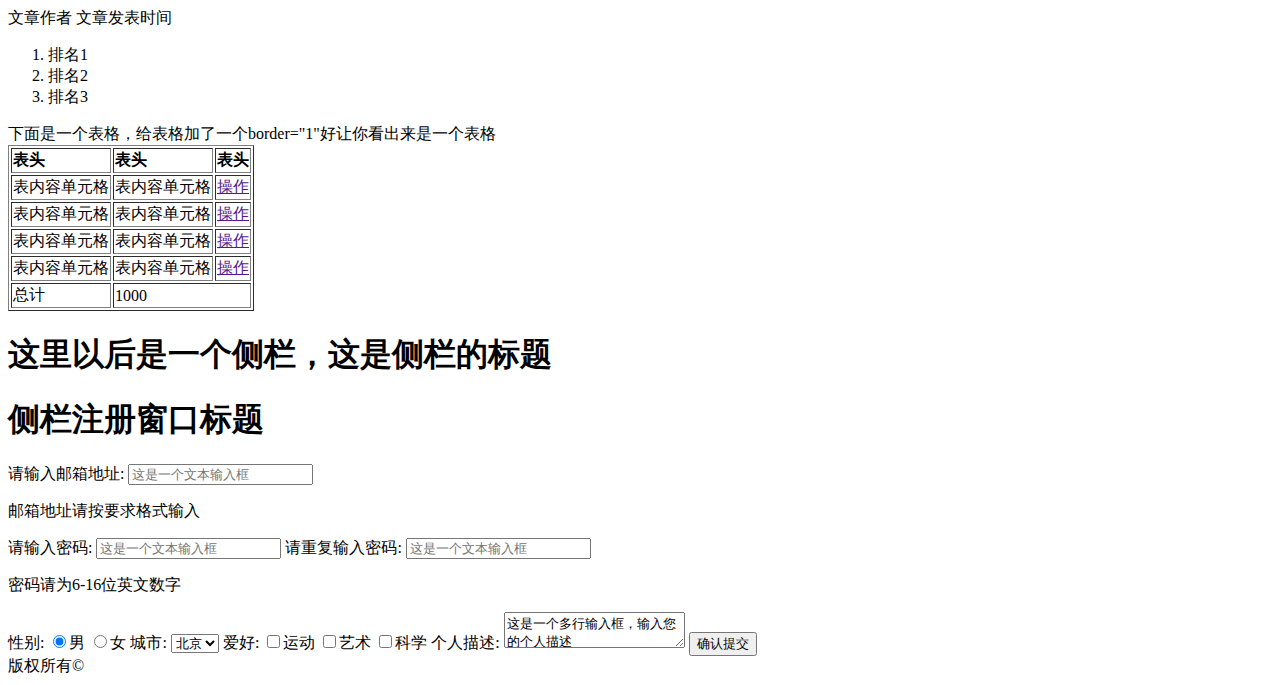
<file: 任务一/index01_mcl.html>
<!DOCTYPE html>
<html>

<head>
    <meta charset="utf-8">
    <title>task 1.1.1</title>
</head>

<body>
    <h1>网站一级标题</h1>
    <nav>
        <ul>
            <li><a href="">导航链接一</a></li>
            <li><a href="">导航链接二</a></li>
            <li><a href="">导航链接三</a></li>
            <li><a href="">导航链接四</a></li>
        </ul>
    </nav>
    <article>
        <header>
            <h1>文章一级标题</h1>
            <h2>文章二级标题</h2> 文章作者
            <time>文章发表时间</time>
        </header>
        <p>
            这是一个很长很长的段落,这是一个很长很长的段落,这是一个很长很长的段落,这是一个很长很长的段落,这是一个很长很长的段落,这是一个很长很长的段落,这是一个很长很长的段落,这是一个很长很长的段落,这是一个很长很长的段落,这是一个很长很长的段落,这是一个很长很长的段落,这是一个很长很长的段落, 换行了
            <br> 这是一个很长很长的段落,这是一个很长很长的段落,这是一个很长很长的段落,这是一个很长很长的段落,这是一个很长很长的段落,这是一个很长很长的段落,这是一个很长很长的段落,这是一个很长很长的段落,这是一个很长很长的段落,这是一个很长很长的段落,这是一个很长很长的段落,这是一个很长很长的段落,这是一个很长很长的段落,
            <a href="http://ife.baidu.com">这里有一个链接链接到http://ife.baidu.com</a>这是一个很长很长的段落,这是一个很长很长的段落,这是一个很长很长的段落,这是一个很长很长的段落,这是一个很长很长的段落,这是一个很长很长的段落,这是一个很长很长的段落,这是一个很长很长的段落。
            <br>
            <img src="img.jpg" width="400">
            <br> 这是一个很长很长的段落,这是一个很长很长的段落,这是一个很长很长的段落,这是一个很长很长的段落,这是一个很长很长的段落,这是一个很长很长的段落,这是一个很长很长的段落,这是一个很长很长的段落,这是一个很长很长的段落,这是一个很长很长的段落,换行了
            <br> 这是一个很长很长的段落,这是一个很长很长的段落,这是一个很长很长的段落,
            <strong>这里有个粗体字</strong>这是一个很长很长的段落,这是一个很长很长的段落,这是一个很长很长的段落,<a href="http://ife.baidu.com" target="_blank">这里有一个链接点击后打开新窗口链接到http://ife.baidu.com</a>这是一个很长很长的段落,这是一个很长很长的段落,这是一个很长很长的段落,这是一个很长很长的段落,这是一个很长很长的段落,这是一个很长很长的段落。
        </p>
    </article>
    <article>
        <header>
            <h1>另一篇文章一级标题</h1>
            <h2>文章二级标题</h2> 文章作者
            <time>文章发表时间</time>
        </header>
        <p>
            这是一个很长很长的段落,这是一个很长很长的段落,这是一个很长很长的段落,这是一个很长很长的段落,这是一个很长很长的段落,这是一个很长很长的段落, 换行了
            <br> 这是一个很长很长的段落,这是一个很长很长的段落,这是一个很长很长的段落,这是一个很长很长的段落,这是一个很长很长的段落,这是一个很长很长的段落,这是一个很长很长的段落,这是一个很长很长的段落,这是一个很长很长的段落,这是一个很长很长的段落,这是一个很长很长的段落,这是一个很长很长的段落,这是一个很长很长的段落,
            <a href="http://ife.baidu.com">这里有一个链接链接到http://ife.baidu.com</a>这是一个很长很长的段落,这是一个很长很长的段落,这是一个很长很长的段落,<strong>这里有一个粗体字</strong>,这是一个很长很长的段落,这是一个很长很长的段落,这是一个很长很长的段落,这是一个很长很长的段落。
            <br>
            <img src="img.jpg" width="400">
            <br>
        </p>
        <ul>
            <li>列表项目一</li>
            <li>列表项目二</li>
            <li>列表项目三</li>
        </ul>
        <section>
            <header>
                <h1>图片</h1>
            </header>
            <ul style="list-style-type:none">
                <li>
                    <p>好看的图片</p>
                    <img src="img.jpg" width="400">
                </li>
                <li>
                    <p>好看的图片</p>
                    <img src="img.jpg" width="400">
                </li>
                <li>
                    <p>好看的图片</p>
                    <img src="img.jpg" width="400">
                </li>
                <li>
                    <p>好看的图片</p>
                    <img src="img.jpg" width="400">
                </li>
                <li>
                    <p>好看的图片</p>
                    <img src="img.jpg" width="400">
                </li>
                <li>
                    <p>好看的图片</p>
                    <img src="img.jpg" width="400">
                </li>
                <li>
                    <p>好看的图片</p>
                    <img src="img.jpg" width="400">
                </li>
                <li>
                    <p>好看的图片</p>
                    <img src="img.jpg" width="400">
                </li>
                <li>
                    <p>好看的图片</p>
                    <img src="img.jpg" width="400">
                </li>
                <li>
                    <p>好看的图片</p>
                    <img src="img.jpg" width="400">
                </li>
            </ul>
        </section>
    </article>
    <article>
        <header>
            <h1>最后一篇文章一级标题</h1>
            <h2>文章二级标题</h2> 文章作者
            <time>文章发表时间</time>
        </header>
        <ol>
            <li>排名1</li>
            <li>排名2</li>
            <li>排名3</li>
        </ol>
        下面是一个表格，给表格加了一个border="1"好让你看出来是一个表格
        <table border="1">
            <tr style="text-align: left">
                <th>表头</th>
                <th>表头</th>
                <th>表头</th>
            </tr>
            <tr>
                <td>表内容单元格</td>
                <td>表内容单元格</td>
                <td><a href="">操作</a></td>
            </tr>
            <tr>
                <td>表内容单元格</td>
                <td>表内容单元格</td>
                <td><a href="">操作</a></td>
            </tr>
            <tr>
                <td>表内容单元格</td>
                <td>表内容单元格</td>
                <td><a href="">操作</a></td>
            </tr>
            <tr>
                <td>表内容单元格</td>
                <td>表内容单元格</td>
                <td><a href="">操作</a></td>
            </tr>
            <tr>
                <td>总计</td>
                <td colspan="2">1000</td>
            </tr>
        </table>
        <section>
            <header>
                <h1>这里以后是一个侧栏，这是侧栏的标题</h1>
                <h1>侧栏注册窗口标题</h1>
            </header>
            <form>
                <label for="email">请输入邮箱地址:</label>
                <input id="email" type="text" placeholder="这是一个文本输入框"></input>
                <p>邮箱地址请按要求格式输入</p>
                <label for="password">请输入密码:</label>
                <input id="password" type="password" placeholder="这是一个文本输入框"></input>
                <label for="repeat_password">请重复输入密码:</label>
                <input id="repeat_password" type="password" placeholder="这是一个文本输入框"></input>
                <p>密码请为6-16位英文数字</p>
                <label for="sex">性别:</label>
                <input id="sex" type="radio" name="sex" value="male" checked>男
                <input id="sex" type="radio" name="sex" value="female">女
                <label for="cities">城市:</label>
                <select id="cities" name="cities">
                    <option value="Beijing">北京</option>
                    <option value="Nanjing">南京</option>
                    <option value="Shanghai">上海</option>
                </select>
                <label for="hobbies">爱好:</label>
                <input id="hobbies" type="checkbox" name="hobbies" value="sports">运动
                <input id="hobbies" type="checkbox" name="hobbies" value="art">艺术
                <input id="hobbies" type="checkbox" name="hobbies" value="science">科学
                <label>个人描述:</label>
                <textarea name="description">这是一个多行输入框，输入您的个人描述</textarea>
                <button type="submit">确认提交</button>
            </form>
        </section>
    </article>
    <footer>版权所有&copy</footer>
</body>

</html>
</file>
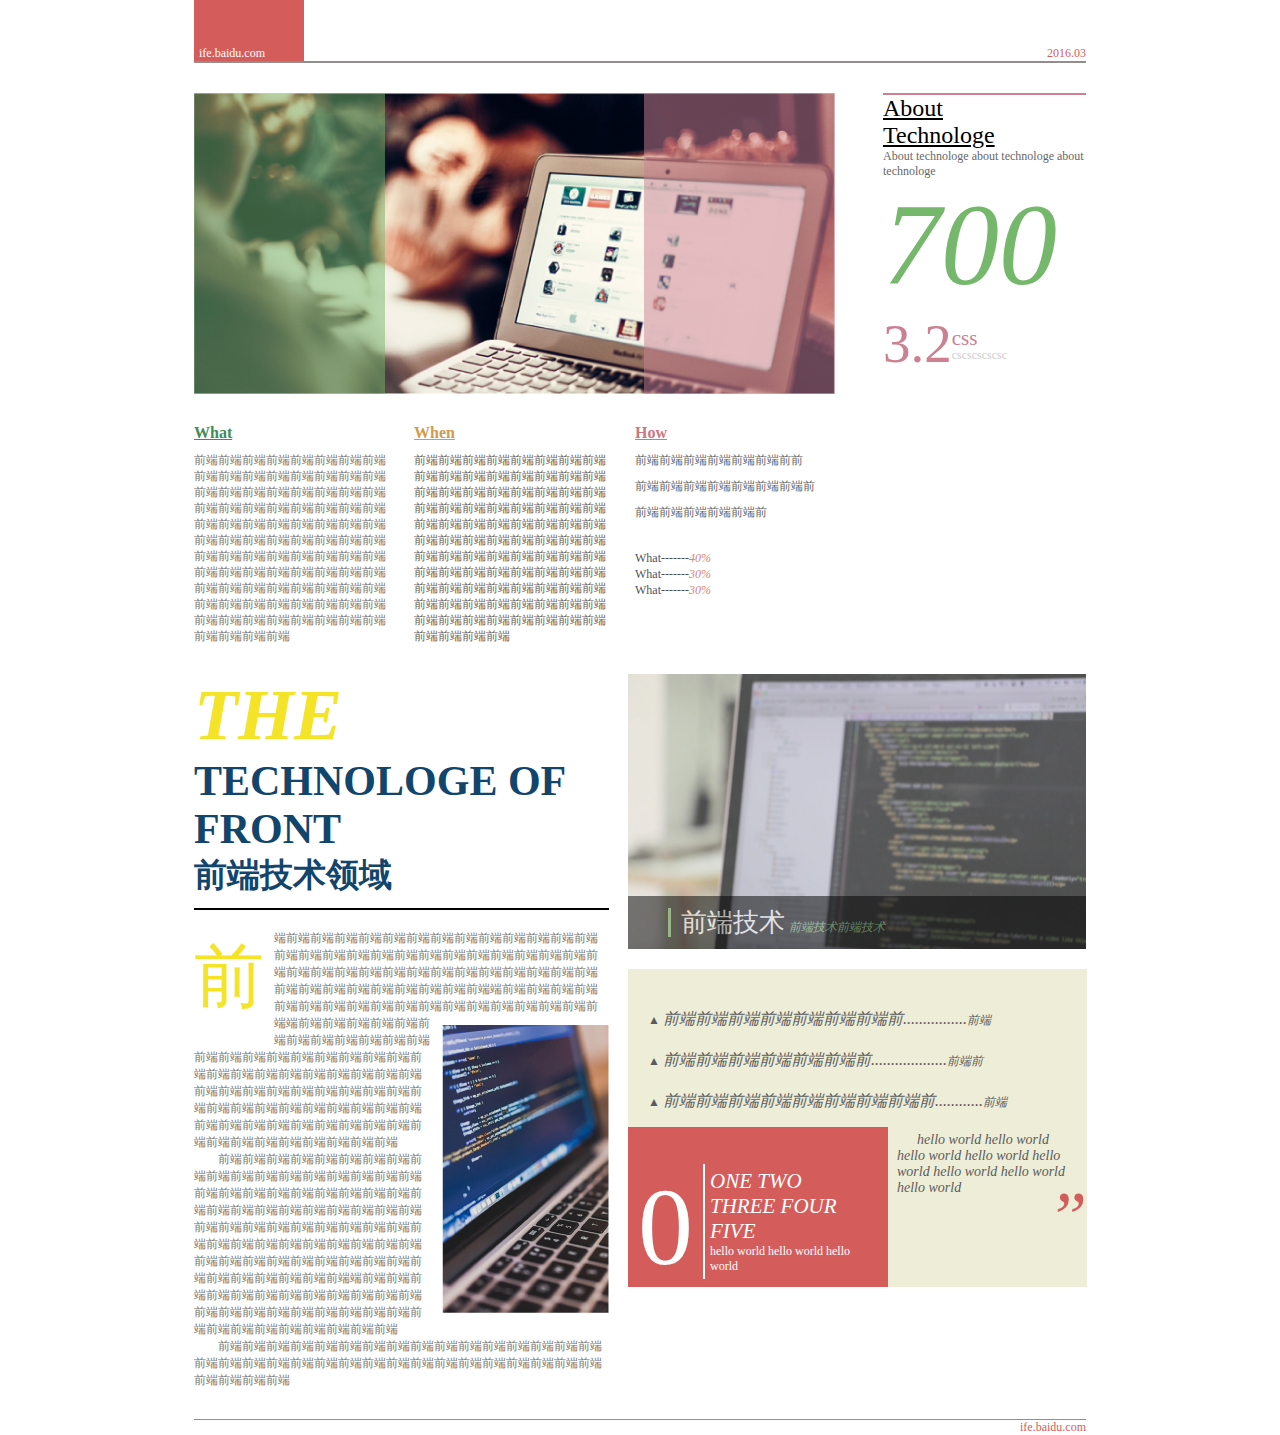
<file: 任务一/index06_mcl.html>
<!DOCTYPE html>
<html lang="en">

<head>
    <meta charset="UTF-8">
    <title>task6</title>
    <link rel="stylesheet" type="text/css" href="style.css">
</head>

<body>
    <div class="container">
        <div class="navigation">
            <time>2016.03</time>
            <div class="logo">
                <p>ife.baidu.com</p>
            </div>
        </div>
        <div class="box head">
            <div class="about">
                <p class="big">About</p>
                <p class="big">Technologe</p>
                <p class="small">About technologe about technologe about technologe</p>
                <p class="seven">700</p>
                <div class="down">
                    <span class="three">3.2</span>
                    <span class="css">css</span>
                    <span class="long">cscscscscsc</span>
                </div>
            </div>
            <div class="image">
                <div class="green"></div>
                <img src="images/first.png">
                <div class="red"></div>
            </div>
        </div>
        <div class="box wwh">
            <div class="what">
                <h2>What</h2>
                <p>前端前端前端前端前端前端前端前端前端前端前端前端前端前端前端前端前端前端前端前端前端前端前端前端前端前端前端前端前端前端前端前端前端前端前端前端前端前端前端前端前端前端前端前端前端前端前端前端前端前端前端前端前端前端前端前端前端前端前端前端前端前端前端前端前端前端前端前端前端前端前端前端前端前端前端前端前端前端前端前端前端前端前端前端前端前端前端前端前端前端前端前端</p>
            </div>
            <div class="how">
                <h2>How</h2>
                <p>前端前端前端前端前端前端前前</p>
                <p>前端前端前端前端前端前端前端前</p>
                <p>前端前端前端前端前端前</p>
                <ul class="www">
                    <li>What-------<span>40%</span></li>
                    <li>What-------<span>30%</span></li>
                    <li>What-------<span>30%</span></li>
                </ul>
            </div>
            <div class="when">
                <h2>When</h2>
                <p>前端前端前端前端前端前端前端前端前端前端前端前端前端前端前端前端前端前端前端前端前端前端前端前端前端前端前端前端前端前端前端前端前端前端前端前端前端前端前端前端前端前端前端前端前端前端前端前端前端前端前端前端前端前端前端前端前端前端前端前端前端前端前端前端前端前端前端前端前端前端前端前端前端前端前端前端前端前端前端前端前端前端前端前端前端前端前端前端前端前端前端前端</p>
            </div>
        </div>
        <div class="box main">
            <div class="right">
                <div class="up">
                    <img src="images/second.png">
                    <div class="intro">
                        <span class="intro_1">前端技术</span>
                        <span class="intro_2">前端技术前端技术</span>
                    </div>
                </div>
                <div class="bottom">
                    <p><span class="triangle">&#9650; </span>前端前端前端前端前端前端前端前................<span>前端</span></p>
                    <p><span class="triangle">&#9650; </span>前端前端前端前端前端前端前...................<span>前端前</span></p>
                    <p><span class="triangle">&#9650; </span>前端前端前端前端前端前端前端前端前............<span>前端</span></p>
                    <div class="box_left">
                        <div class="pat">
                            <span>0</span>
                            <div class="ottff">
                                <p class="p1">ONE TWO
                                    <br> THREE FOUR FIVE</p>
                                <p class="p2">hello world hello world hello world </p>
                            </div>
                        </div>
                    </div>
                    <div class="box_right">
                        <p><span class="sl">“</span>hello world hello world hello world hello world hello world hello world hello world hello world<span class="sr">”</span></p>
                    </div>
                </div>
            </div>
            <div class="left">
                <header>
                    <p class="tech1"><span>THE</span> TECHNOLOGE OF FRONT</p>
                    <p class="tech2">前端技术领域</p>
                </header>
                <p class="article first"><span>前</span>端前端前端前端前端前端前端前端前端前端前端前端前端前端前端前端前端前端前端前端前端前端前端前端前端前端前端前端前端前端前端前端前端前端前端前端前端前端前端前端前端前端前端前端前端前端前端前端前端前端端前端前端前端前端前端前端前端前端前端前端前端前端前端前端前端前端前端前端端前端前端前端前端前端前<img src="images/third.png" alt="">端前端前端前端前端前端前端前端前端前端前端前端前端前端前端前端前端前端前端前端前端前端前端前端前端前端前端前端前端前端前端前端前端前端前端前端前端前端前端前端前端前端前端前端前端前端前端前端前端前端前端前端前端前端前端前端前端前端前端前端前端前端前端
                    <p class="article"> 前端前端前端前端前端前端前端前端前端前端前端前端前端前端前端前端前端前端前端前端前端前端前端前端前端前端前端前端前端前端前端前端前端前端前端前端前端前端前端前端前端前端前端前端前端前端前端前端前端前端前端前端前端前端前端前端前端前端前端前端前端前端前端前端前端前端前端前端前端前端前端前端端前端前端前端前端前端前端前端前端前端前端前端前端前端前端前端前端前端前端前端前端前端前端前端前端前端前端前端前端前端前端
                    </p>
                    <p class="article"> 前端前端前端前端前端前端前端前端前端前端前端前端前端前端前端前端前端前端前端前端前端前端前端前端前端前端前端前端前端前端前端前端前端前端前端前端前端
                    </p>
                </p>
            </div>
        </div>
        <div class="box footer">
            <span class="ife">ife.baidu.com</span>
        </div>
    </div>
</body>

</html>
</file>
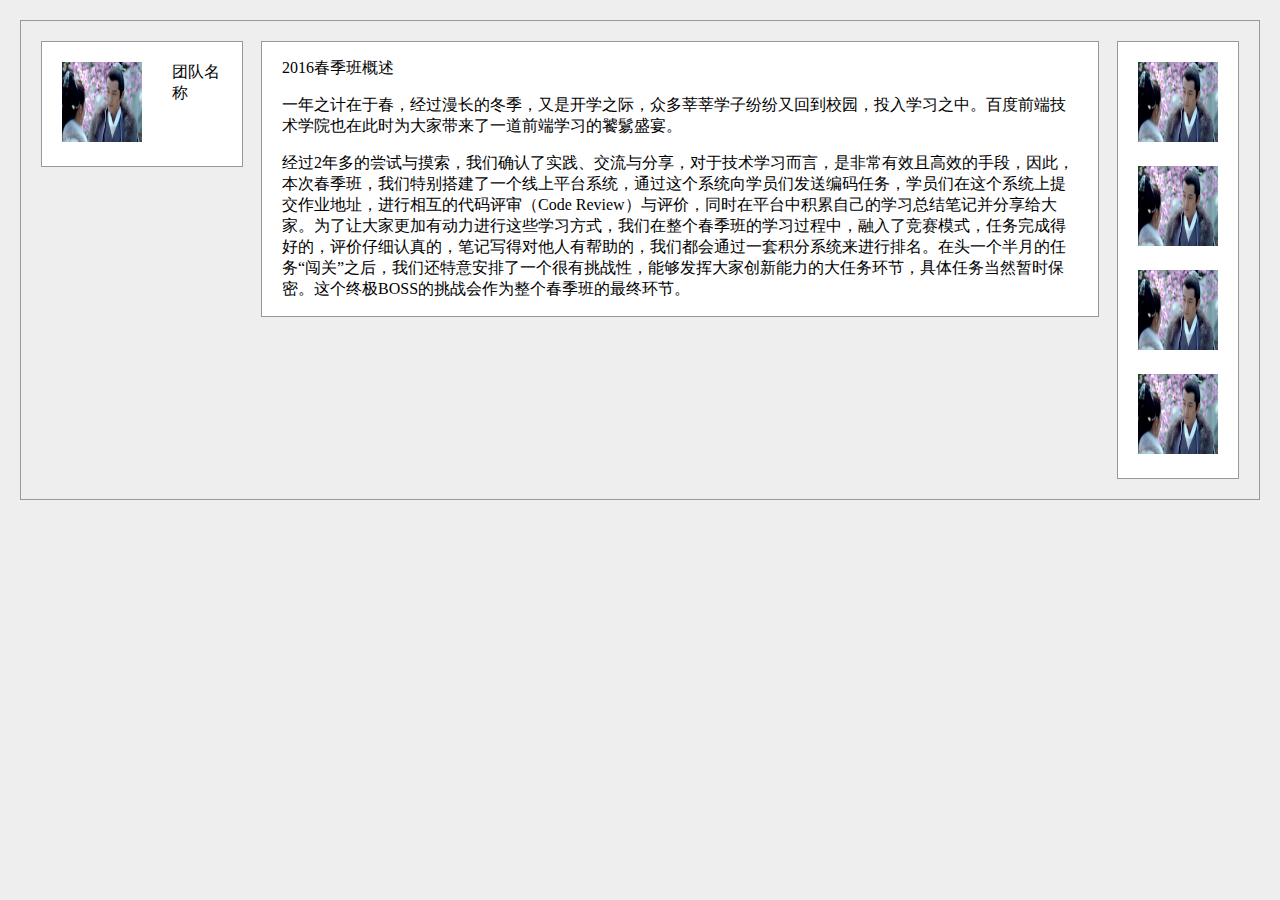
<file: 任务三/task03.html>
<!DOCTYPE html>
<html lang="en">
<head>
	<meta charset="UTF-8">
	<title>Document</title>
	<link rel="stylesheet" type="text/css" href="css/task03.css">
</head>
<body>
	<div class="leftdiv">
		<div class="img">
			<img src="images/a1.jpg">
		</div>
		<div class="header">
			团队名称
		</div>
	</div>

	<div class="rightdiv">
		<div class="img">
		    <img  src="images/a1.jpg">
		</div>
		<div class="img">
		    <img  src="images/a1.jpg">
		</div>
		<div class="img">
		    <img  src="images/a1.jpg">
		</div>
		<div class="img">
		    <img  src="images/a1.jpg">
		</div>
	</div>

	<div class="conetent">
	<p>2016春季班概述</p>
	<p>
		一年之计在于春，经过漫长的冬季，又是开学之际，众多莘莘学子纷纷又回到校园，投入学习之中。百度前端技术学院也在此时为大家带来了一道前端学习的饕鬄盛宴。
	</p>
	<p>
		经过2年多的尝试与摸索，我们确认了实践、交流与分享，对于技术学习而言，是非常有效且高效的手段，因此，本次春季班，我们特别搭建了一个线上平台系统，通过这个系统向学员们发送编码任务，学员们在这个系统上提交作业地址，进行相互的代码评审（Code Review）与评价，同时在平台中积累自己的学习总结笔记并分享给大家。为了让大家更加有动力进行这些学习方式，我们在整个春季班的学习过程中，融入了竞赛模式，任务完成得好的，评价仔细认真的，笔记写得对他人有帮助的，我们都会通过一套积分系统来进行排名。在头一个半月的任务“闯关”之后，我们还特意安排了一个很有挑战性，能够发挥大家创新能力的大任务环节，具体任务当然暂时保密。这个终极BOSS的挑战会作为整个春季班的最终环节。
	</p>
	</div>
	<div class="clear"></div>
</body>
</html>
</file>
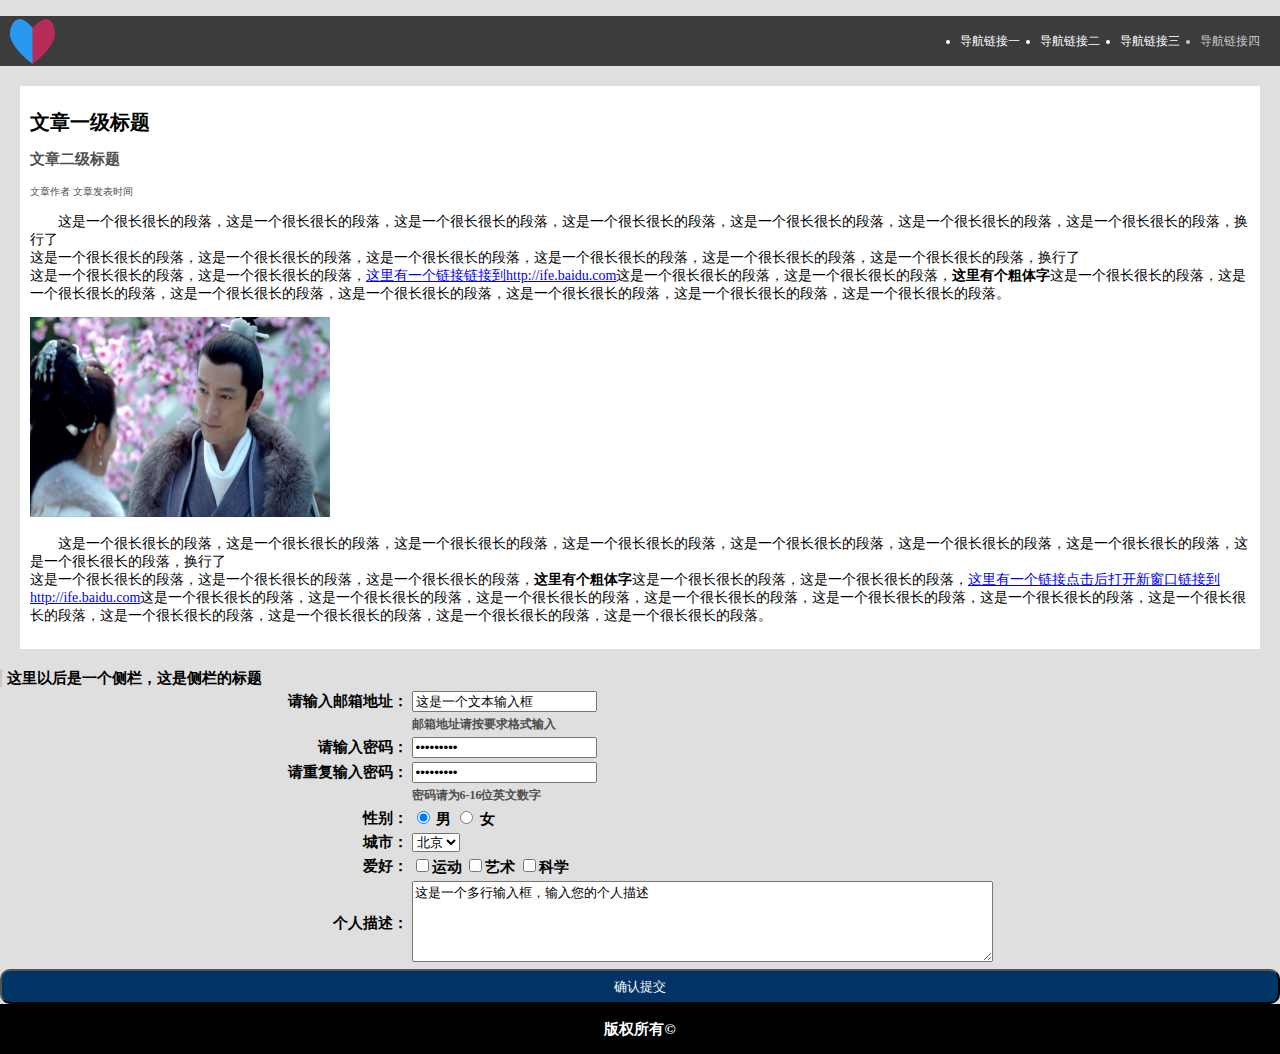
<file: 任务二/task02.html>
<!DOCTYPE html>
<html>
<head>
    <meta charset="UTF-8">
    <title>my first test</title>
    <link rel="stylesheet" type="text/css" href="./css/task02.css">
</head>
<body>
	<header class="header">

		<nav>
			<ul class="navigation">
				<li class="selected">导航链接四</li>
				<li>导航链接三</li>
				<li>导航链接二</li>
				<li>导航链接一</li>
			</ul>
		</nav>
        <img src="images/logo.png">
	</header>

    <article>
        <header>
            <h1>文章一级标题</h1>
            <h2>文章二级标题</h2>
            <span class="author">
                文章作者 文章发表时间
            </span>
        </header>
        <p>
        这是一个很长很长的段落，这是一个很长很长的段落，这是一个很长很长的段落，这是一个很长很长的段落，这是一个很长很长的段落，这是一个很长很长的段落，这是一个很长很长的段落，换行了<br>
        这是一个很长很长的段落，这是一个很长很长的段落，这是一个很长很长的段落，这是一个很长很长的段落，这是一个很长很长的段落，这是一个很长很长的段落，换行了<br>
        这是一个很长很长的段落，这是一个很长很长的段落，<a href="http://ife.baidu.com">这里有一个链接链接到http://ife.baidu.com</a>这是一个很长很长的段落，这是一个很长很长的段落，<strong>这里有个粗体字</strong>这是一个很长很长的段落，这是一个很长很长的段落，这是一个很长很长的段落，这是一个很长很长的段落，这是一个很长很长的段落，这是一个很长很长的段落，这是一个很长很长的段落。
        </p>

        <img src="images/a1.jpg" class="largeImg">

        <p>
        这是一个很长很长的段落，这是一个很长很长的段落，这是一个很长很长的段落，这是一个很长很长的段落，这是一个很长很长的段落，这是一个很长很长的段落，这是一个很长很长的段落，这是一个很长很长的段落，换行了<br>
        这是一个很长很长的段落，这是一个很长很长的段落，这是一个很长很长的段落，<strong>这里有个粗体字</strong>这是一个很长很长的段落，这是一个很长很长的段落，<a href="http://ife.baidu.com" target="_blank">这里有一个链接点击后打开新窗口链接到http://ife.baidu.com</a>这是一个很长很长的段落，这是一个很长很长的段落，这是一个很长很长的段落，这是一个很长很长的段落，这是一个很长很长的段落，这是一个很长很长的段落，这是一个很长很长的段落，这是一个很长很长的段落，这是一个很长很长的段落，这是一个很长很长的段落，这是一个很长很长的段落。
        </p>
    </article>
        
   
        
        <div class="title">
            <span class="line"></span>
            这里以后是一个侧栏，这是侧栏的标题
        </span>
        <table class="personinfo">
            <tr>
                <td class="text_right">
                    请输入邮箱地址：
                </td>
                <td>
                    <input type="text" name="email" value="这是一个文本输入框">
                </td>
            </tr>
            <tr>
                <td class="text_right">
                </td>
                <td class="tips">
                    邮箱地址请按要求格式输入
                </td>
            </tr>
            <tr>
                <td class="text_right">
                    请输入密码：
                </td>
                <td>
                    <input type="password" name="passwd" value="这是一个文本输入框">
                </td>
            </tr>
            <tr>
                <td class="text_right">
                    请重复输入密码：
                </td>
                <td>
                    <input type="password" name="passwd" value="这是一个文本输入框">
                </td>
            </tr>
            <tr>
                <td class="text_right">
                </td>
                <td class="tips">
                    密码请为6-16位英文数字
                </td>
            </tr>
            <tr>
                <td class="text_right">
                    性别：
                </td>
                <td>
                    <input type="radio" value="1" name="sex" id="male" checked>
                    <label for="male">男</label>
                    <input type="radio" value="2" name="sex" id="female">
                    <label for="female">女</label>
                </td>
            </tr>
            <tr>
                <td class="text_right">
                    城市：
                </td>
                <td>
                    <select name="city">
                        <option value="beijing">北京</option>
                        <option value="nanjing">南京</option>
                        <option value="shanghai">上海</option>
                    </select>
                </td>
            </tr>
            <tr>
                <td class="text_right">
                    爱好：
                </td>
                <td>
                    <input type="checkbox" value="运动" name="checkbox1">运动
                    <input type="checkbox" value="艺术" name="checkbox2">艺术
                    <input type="checkbox" value="科学" name="checkbox3">科学
                </td>
            </tr>
            <tr>
                <td class="text_right">
                    个人描述：
                </td>
                <td>
                    <textarea cols="70" rows="5">这是一个多行输入框，输入您的个人描述</textarea>
                </td>
            </tr>
        </table>

        <input class="sub-btn" type="submit" value="确认提交" name="submitBtn">

    </article>

    <footer>版权所有&copy</footer>

</body>
</html>
</file>
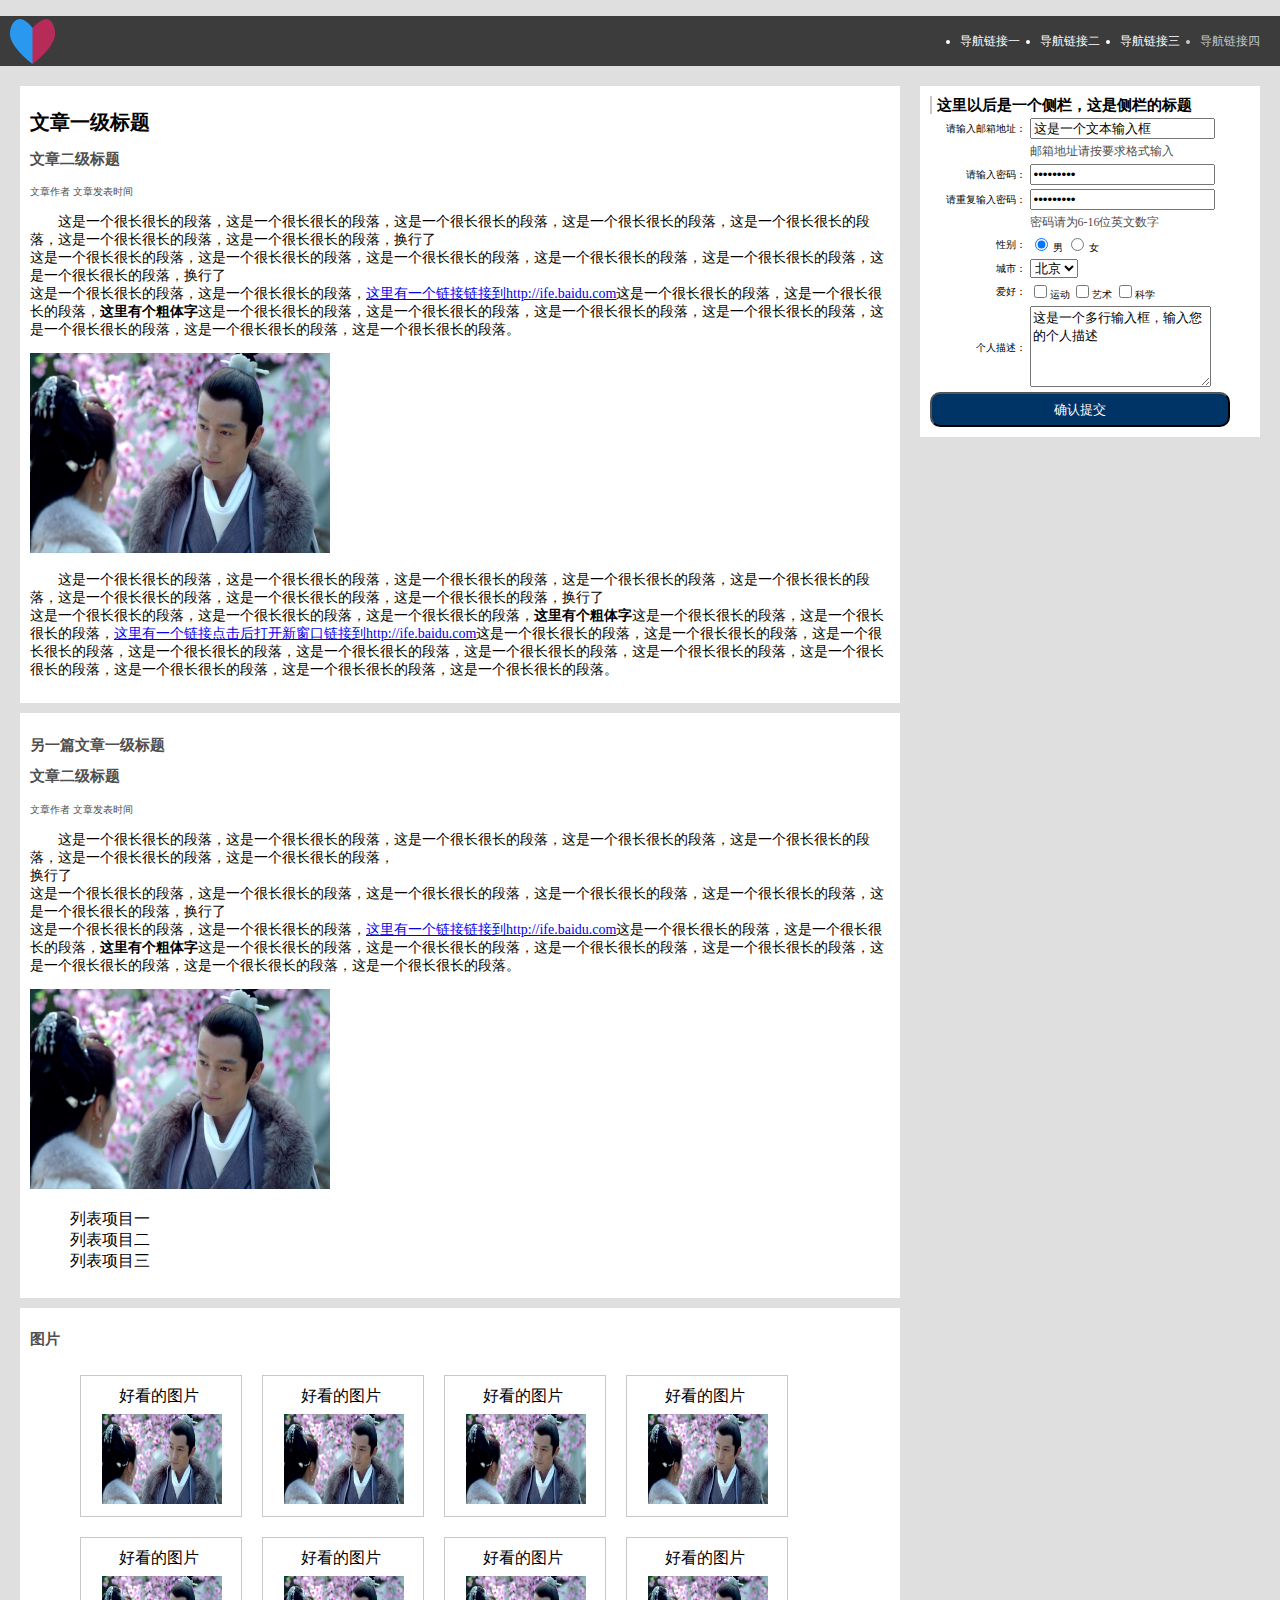
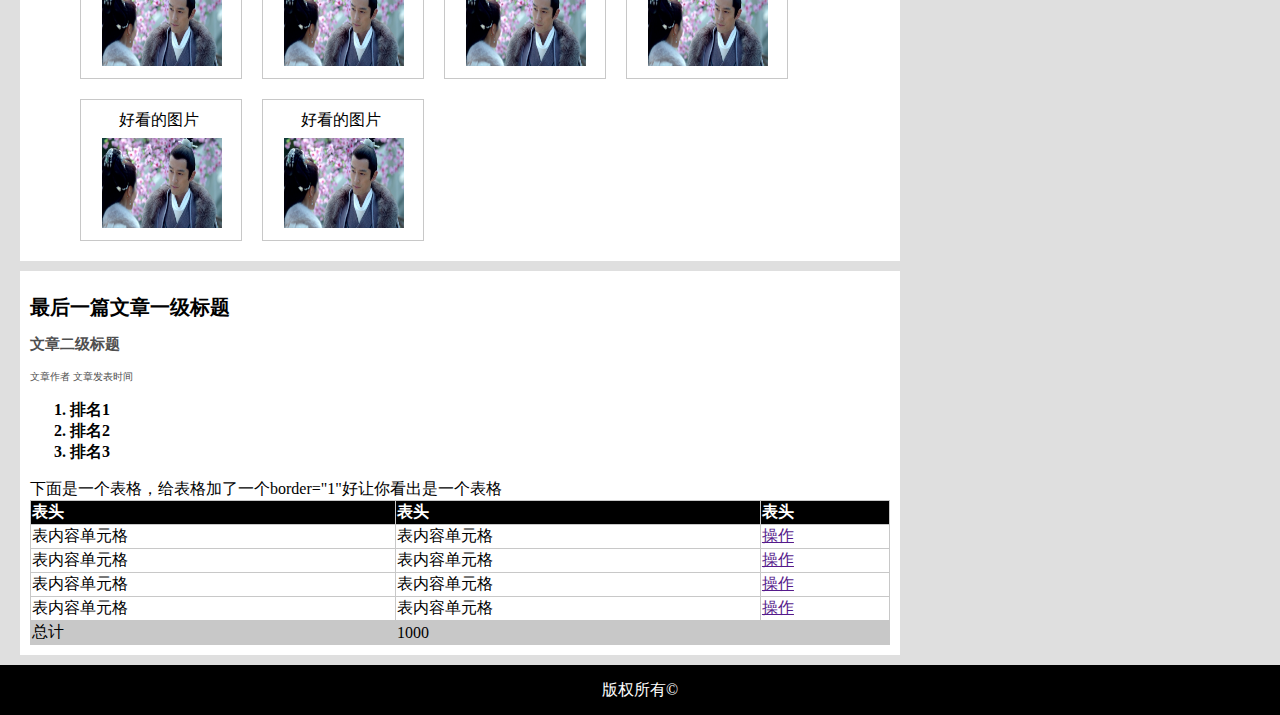
<file: 任务五/task05.html>
<!DOCTYPE html>
<html>
<head>
    <meta charset="UTF-8">
    <title>my first test</title>
    <link rel="stylesheet" type="text/css" href="./css/task05.css">
</head>
<body>
	<header class="header">
		<nav>
			<ul class="navigation">
				<li class="selected">导航链接四</li>
				<li>导航链接三</li>
				<li>导航链接二</li>
				<li>导航链接一</li>
			</ul>
		</nav>
        <img src="images/logo.png">
	</header>
    <div class="aside">
        <div class="title">
            <span class="line"></span>
            这里以后是一个侧栏，这是侧栏的标题
        </div>
        <table class="personinfo">
            <tr>
                <td class="text_right">
                    请输入邮箱地址：
                </td>
                <td>
                    <input type="text" name="email" value="这是一个文本输入框">
                </td>
            </tr>
            <tr>
                <td class="text_right">
                </td>
                <td class="tips">
                    邮箱地址请按要求格式输入
                </td>
            </tr>
            <tr>
                <td class="text_right">
                    请输入密码：
                </td>
                <td>
                    <input type="password" name="passwd" value="这是一个文本输入框">
                </td>
            </tr>
            <tr>
                <td class="text_right">
                    请重复输入密码：
                </td>
                <td>
                    <input type="password" name="passwd" value="这是一个文本输入框">
                </td>
            </tr>
            <tr>
                <td class="text_right">
                </td>
                <td class="tips">
                    密码请为6-16位英文数字
                </td>
            </tr>
            <tr>
                <td class="text_right">
                    性别：
                </td>
                <td>
                    <input type="radio" value="1" name="sex" id="male" checked>
                    <label for="male">男</label>
                    <input type="radio" value="2" name="sex" id="female">
                    <label for="female">女</label>
                </td>
            </tr>
            <tr>
                <td class="text_right">
                    城市：
                </td>
                <td>
                    <select name="city">
                        <option value="beijing">北京</option>
                        <option value="nanjing">南京</option>
                        <option value="shanghai">上海</option>
                    </select>
                </td>
            </tr>
            <tr>
                <td class="text_right">
                    爱好：
                </td>
                <td>
                    <input type="checkbox" value="运动" name="checkbox1">运动
                    <input type="checkbox" value="艺术" name="checkbox2">艺术
                    <input type="checkbox" value="科学" name="checkbox3">科学
                </td>
            </tr>
            <tr>
                <td class="text_right">
                    个人描述：
                </td>
                <td>
                    <textarea cols="20" rows="5">这是一个多行输入框，输入您的个人描述</textarea>
                </td>
            </tr>
        </table>

        <input class="sub-btn" type="submit" value="确认提交" name="submitBtn">
    </div>

    <div class="session">
        <div class="article">
            <header>
                <h1>文章一级标题</h1>
                <h2>文章二级标题</h2>
                <span class="author">
                    文章作者 文章发表时间
                </span>
            </header>
            <p>
            这是一个很长很长的段落，这是一个很长很长的段落，这是一个很长很长的段落，这是一个很长很长的段落，这是一个很长很长的段落，这是一个很长很长的段落，这是一个很长很长的段落，换行了<br>
            这是一个很长很长的段落，这是一个很长很长的段落，这是一个很长很长的段落，这是一个很长很长的段落，这是一个很长很长的段落，这是一个很长很长的段落，换行了<br>
            这是一个很长很长的段落，这是一个很长很长的段落，<a href="http://ife.baidu.com">这里有一个链接链接到http://ife.baidu.com</a>这是一个很长很长的段落，这是一个很长很长的段落，<strong>这里有个粗体字</strong>这是一个很长很长的段落，这是一个很长很长的段落，这是一个很长很长的段落，这是一个很长很长的段落，这是一个很长很长的段落，这是一个很长很长的段落，这是一个很长很长的段落。
            </p>

            <img src="images/a1.jpg" class="largeImg">

            <p>
            这是一个很长很长的段落，这是一个很长很长的段落，这是一个很长很长的段落，这是一个很长很长的段落，这是一个很长很长的段落，这是一个很长很长的段落，这是一个很长很长的段落，这是一个很长很长的段落，换行了<br>
            这是一个很长很长的段落，这是一个很长很长的段落，这是一个很长很长的段落，<strong>这里有个粗体字</strong>这是一个很长很长的段落，这是一个很长很长的段落，<a href="http://ife.baidu.com" target="_blank">这里有一个链接点击后打开新窗口链接到http://ife.baidu.com</a>这是一个很长很长的段落，这是一个很长很长的段落，这是一个很长很长的段落，这是一个很长很长的段落，这是一个很长很长的段落，这是一个很长很长的段落，这是一个很长很长的段落，这是一个很长很长的段落，这是一个很长很长的段落，这是一个很长很长的段落，这是一个很长很长的段落。
            </p>
        </div>
        
         <div class="article">
            <header>
                <h2>另一篇文章一级标题</h2>
                <h2>文章二级标题</h2>
                <span class="author">
                    文章作者 文章发表时间
                </span>
            </header>
            <p>
            这是一个很长很长的段落，这是一个很长很长的段落，这是一个很长很长的段落，这是一个很长很长的段落，这是一个很长很长的段落，这是一个很长很长的段落，这是一个很长很长的段落，<br>
            换行了<br>
            这是一个很长很长的段落，这是一个很长很长的段落，这是一个很长很长的段落，这是一个很长很长的段落，这是一个很长很长的段落，这是一个很长很长的段落，换行了<br>
            这是一个很长很长的段落，这是一个很长很长的段落，<a href="http://ife.baidu.com">这里有一个链接链接到http://ife.baidu.com</a>这是一个很长很长的段落，这是一个很长很长的段落，<strong>这里有个粗体字</strong>这是一个很长很长的段落，这是一个很长很长的段落，这是一个很长很长的段落，这是一个很长很长的段落，这是一个很长很长的段落，这是一个很长很长的段落，这是一个很长很长的段落。
            </p>

            <img src="images/a1.jpg" class="largeImg">

            <ul>
                <li>列表项目一</li>
                <li>列表项目二</li>
                <li>列表项目三</li>
            </ul>
        </div>

        <div class="article">
            <header>
                <h2>图片</h2>
            </header>
            <ul class="imageul">
                <li>
                    <span>好看的图片</span>
                    <img src="images/a1.jpg">
                </li>
                <li>
                    <span>好看的图片</span>
                    <img src="images/a1.jpg">
                </li>
                <li>
                    <span>好看的图片</span>
                    <img src="images/a1.jpg">
                </li>
                <li>
                    <span>好看的图片</span>
                    <img src="images/a1.jpg">
                </li>
                <li>
                    <span>好看的图片</span>
                    <img src="images/a1.jpg">
                </li>
                <li>
                    <span>好看的图片</span>
                    <img src="images/a1.jpg">
                </li>
                <li>
                    <span>好看的图片</span>
                    <img src="images/a1.jpg">
                </li>
                <li>
                    <span>好看的图片</span>
                    <img src="images/a1.jpg">
                </li>
                <li>
                    <span>好看的图片</span>
                    <img src="images/a1.jpg">
                </li>
                <li>
                    <span>好看的图片</span>
                    <img src="images/a1.jpg">
                </li>
            </ul>
        </div>
    
        <div class="article">
            <header>
                <h1>最后一篇文章一级标题</h1>
                <h2>文章二级标题</h2>
                <span class="author">
                    文章作者 文章发表时间
                </span>
            </header>
            <ol>
                <li>排名1</li>
                <li>排名2</li>
                <li>排名3</li>
            </ol>
            <span>下面是一个表格，给表格加了一个border="1"好让你看出是一个表格</span>
            <table class="pricetbl">
                <tr>
                    <th>表头</th>
                    <th>表头</th>
                    <th>表头</th>
                </tr>
                <tr>
                    <td>表内容单元格</td>
                    <td>表内容单元格</td>
                    <td><a href="">操作</a></td>
                </tr>
                <tr>
                    <td>表内容单元格</td>
                    <td>表内容单元格</td>
                    <td><a href="">操作</a></td>
                </tr>
                <tr>
                    <td>表内容单元格</td>
                    <td>表内容单元格</td>
                    <td><a href="">操作</a></td>
                </tr>
                <tr>
                    <td>表内容单元格</td>
                    <td>表内容单元格</td>
                    <td><a href="">操作</a></td>
                </tr>
                <tr class="total">
                    <td>总计</td>
                    <td colspan="2">1000</td>
                </tr>
            </table>
        </div>
    </div>
    <footer>版权所有&copy</footer>

</body>
</html>
</file>
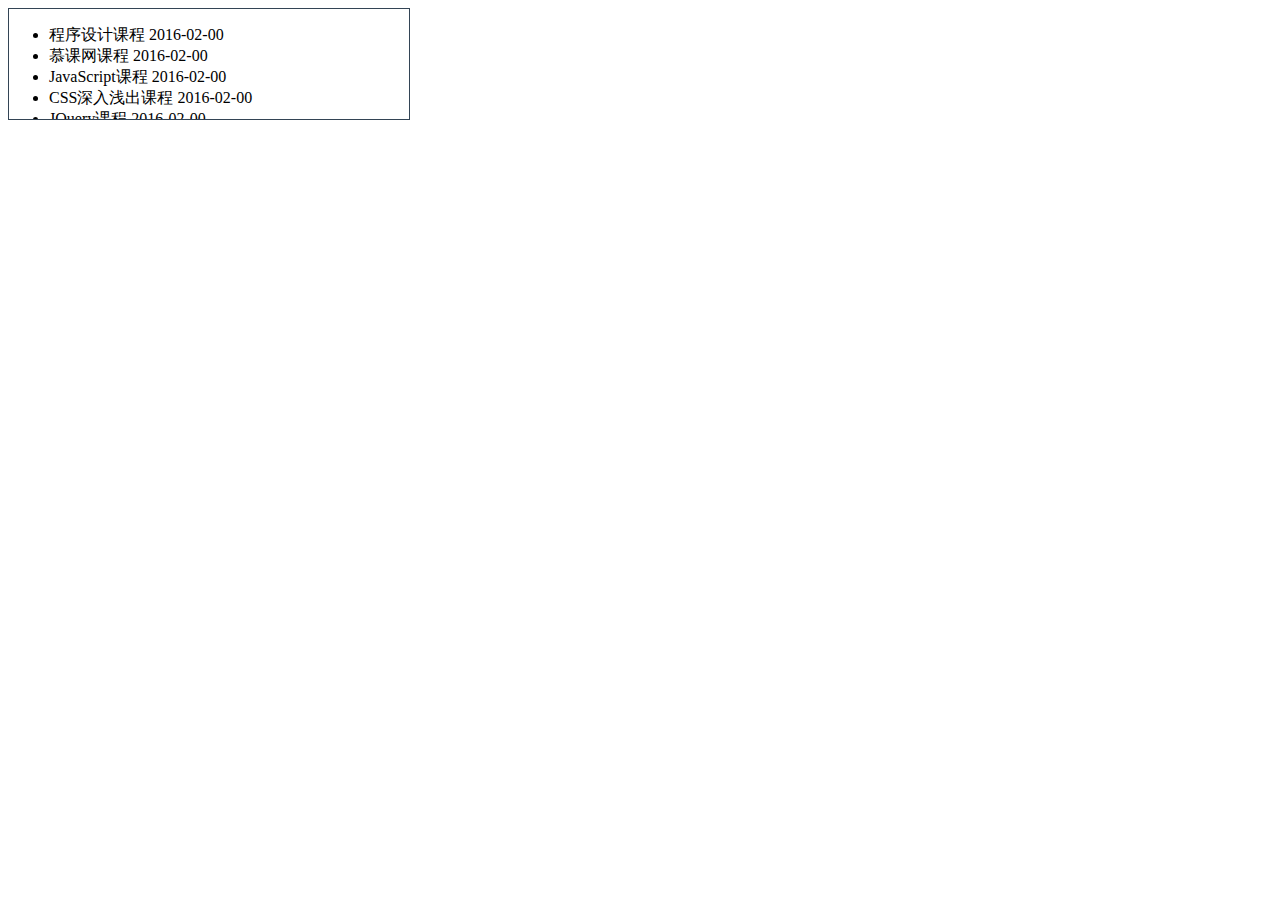
<file: 任务六/hello.html>
<!DOCTYPE HTML>
<html>
<head>
<meta http-equiv="Content-Type" content="text/html; charset=utf-8" />
<title>研究生考试时间</title>

</head>
<style type="text/css">
  #content2{
    width:400px;
    height:110px;
    border:1px solid #345;
    overflow: hidden;
  }

</style>
<script language="javascript" type="text/javascript">     
  window.onload = function(){
　　  var area = document.getElementById('content2');
      var con1 = document.getElementById('con1');
      var con2 = document.getElementById('con2');
      con2.innerHTML = con1.innerHTML;
      area.scrollTop = 0;
      var time = 500;
      console.log(area.scrollHeight);
      console.log(con1.offsetHeight);
      // setInterval(function()
      // {
      //     area.scrollTop+=10;
      // },time);
    }
</script>
</head>
<body>
   <div id="content2" >
    <ul id = "con1">
        <li>程序设计课程  2016-02-00</li>
        <li>慕课网课程  2016-02-00</li>
        <li>JavaScript课程  2016-02-00</li>
        <li>CSS深入浅出课程  2016-02-00</li>
        <li>JQuery课程  2016-02-00</li>
        <li>java I love you课程  2016-02-00</li>
        <li>Hello world课程  2016-02-00</li>
        <li>编程思想课程  2016-02-00</li>
    </ul>
    <ul id = "con2">
    </ul>
   </div>

</body>
</html>
</file>
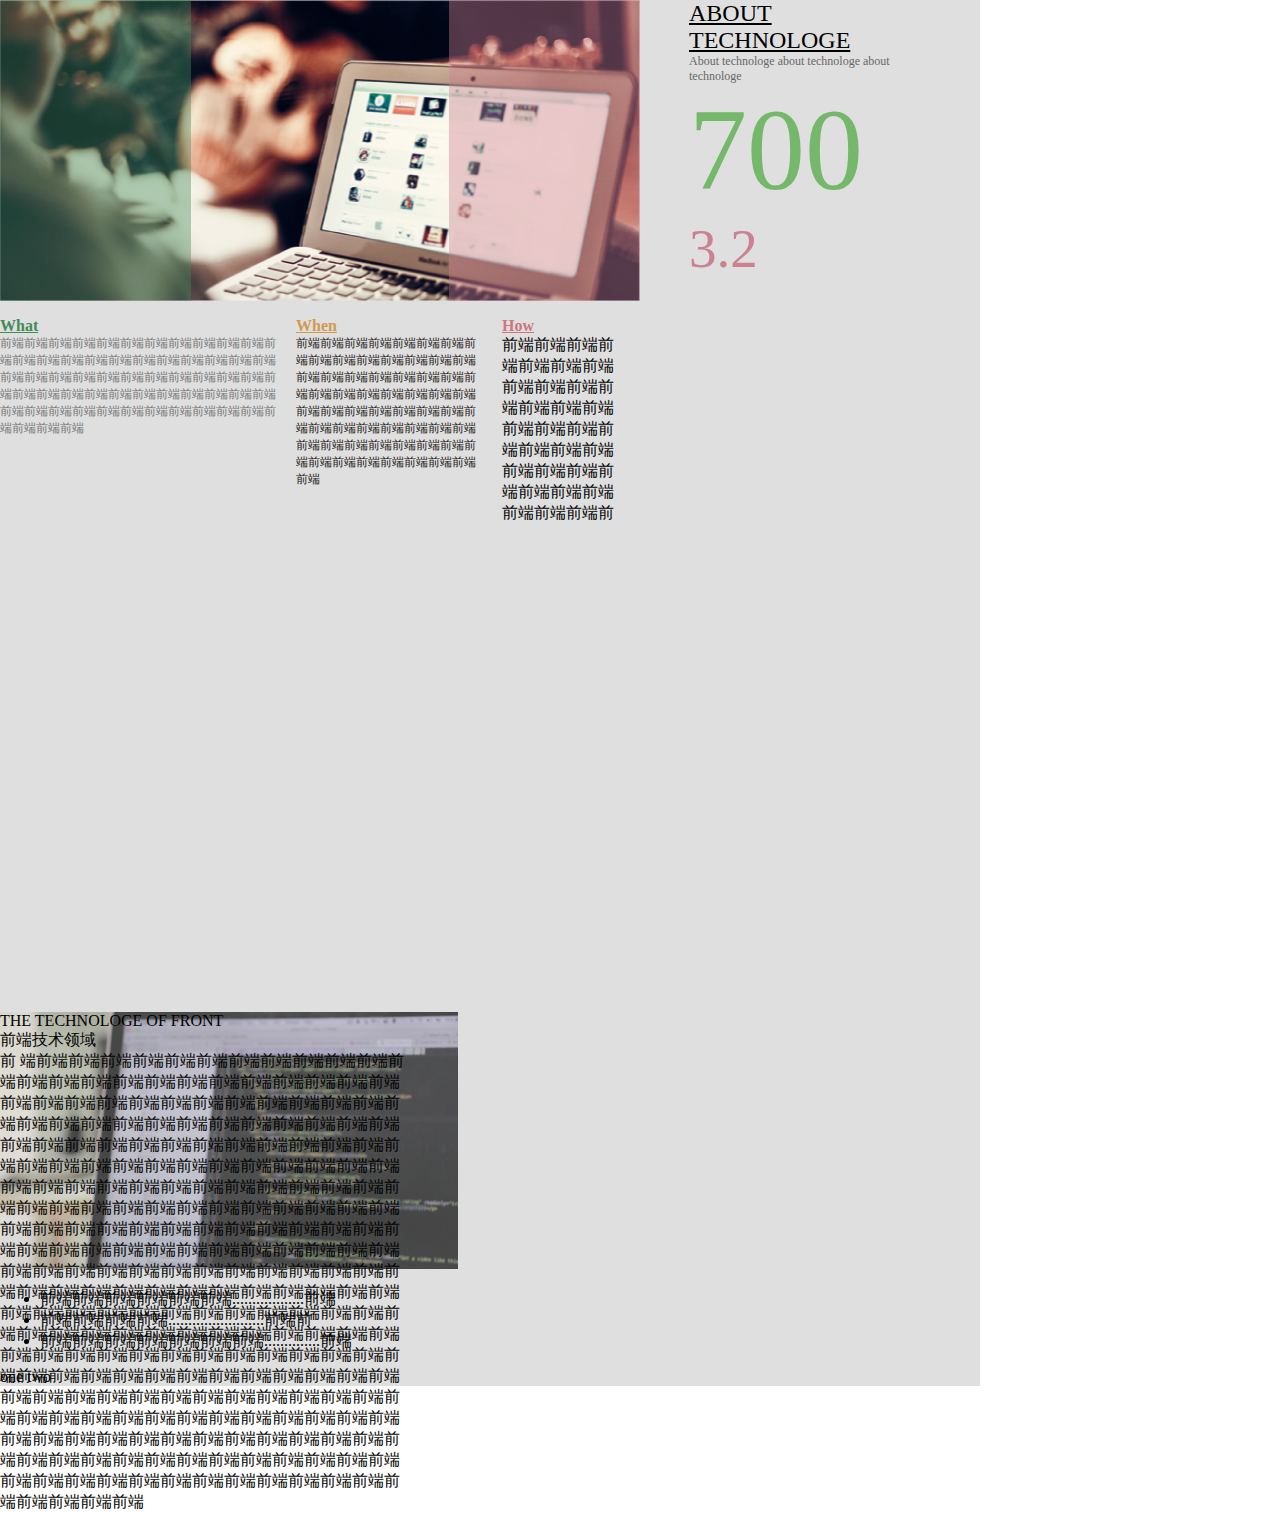
<file: 任务六/task06.html>
<!DOCTYPE html>
<html lang="en">
<head>
	<meta charset="UTF-8">
	<title>task06</title>
	<link rel="stylesheet" type="text/css" href="task06.css">
</head>
<body>
	<div class="bodyFrame">
		<div id="top_half">
			<div class="main">
				<div class="first_img">
					<img class="img" src="images/first.png">
					<div id="sideL"></div>
					<div id="sideR"></div>
				</div>
				<div class="content01">
					<div class="what">
						What
					</div>
					<div class="text01">
						前端前端前端前端前端前端前端前端前端前端前端前端前端前端前端前端前端前端前端前端前端前端前端前端前端前端前端前端前端前端前端前端前端前端前端前端前端前端前端前端前端前端前端前端前端前端前端前端前端前端前端前端前端前端前端前端前端前端前端前端前端
					</div>
				</div>
				<div class="content02">
					<div class="when">
						When
					</div>
					<div class="text02">
						前端前端前端前端前端前端前端前端前端前端前端前端前端前端前端前端前端前端前端前端前端前端前端前端前端前端前端前端前端前端前端前端前端前端前端前端前端前端前端前端前端前端前端前端前端前端前端前端前端前端前端前端前端前端前端前端前端前端前端前端前端
					</div>
				</div>
				<div class="content03">
					<div class="how">
						How
					</div>
					<div class="text03">
						前端前端前端前端前端前端前端前端前端前端前端前端前端前端前端前端前端前端前端前端前端前端前端前端前端前端前端前端前端前端前端前
					</div>
				</div>
			</div>

			<div class="sidebar">
				<div class="about_technologe">
					ABOUT TECHNOLOGE
				</div>
				<div class="about_context">
					About technologe about technologe about technologe
				</div>
				<div class="d700">
					700
				</div>
				<div class="d32">
					3.2
				</div>
			</div>
		</div>
		<div id="bottom_half">
			<div class="technologeL">
				<div>
					<span class="the">THE</span>
					<span class="head">TECHNOLOGE OF FRONT</span>
				</div>
				<div class="front_head">
					前端技术领域
				</div>
				<div>
					<span class="front">前</span>
					<span class="context">端前端前端前端前端前端前端前端前端前端前端前端前端前端前端前端前端前端前端前端前端前端前端前端前端前端前端前端前端前端前端前端前端前端前端前端前端前端前端前端前端前端前端前端前端前端前端前端前端前端前端前端前端前端前端前端前端前端前端前端前端前端前端前端前端前端前端前端前端前端前端前端前端前端前端前端前端前端前端前端前端前端前端前端前端前端前端前端前端前端前端前端前端前端前端前端前端前端前端前端前端前端前端前端前端前端前端前端前端前端前端前端前端前端前端前端前端前端前端前端前端前端前端前端前端前端前端前端前端前端前端前端前端前端前端前端前端前端前端前端前端前端前端前端前端前端前端前端前端前端前端前端前端前端前端前端前端前端前端前端前端前端前端前端前端前端前端前端前端前端前端前端前端前端前端前端前端前端前端前端前端前端前端前端前端前端前端前端前端前端前端前端前端前端前端前端前端前端前端前端前端前端前端前端前端前端前端前端前端前端前端前端前端前端前端前端前端前端前端前端前端前端前端前端前端前端前端前端前端前端前端前端前端前端前端前端前端前端前端前端前端前端前端前端前端前端前端前端前端前端前端前端前端前端前端前端前端前端前端前端前端前端前端前端前端前端前端</span>
				</div>
			</div>
			<div class="technologeR">
				<div>
					<img id="second_img" src="images/second.png">
				</div>
				<ul>
					<li>前端前端前端前端前端前端..................前端</li>
					<li>前端前端前端前端........................前端前</li>
					<li>前端前端前端前端前端前端前端..............前端</li>
				</ul>
				<div class="one_two">
					one two
				</div>
			</div>
		</div>
	</div>
</body>
</html>
</file>
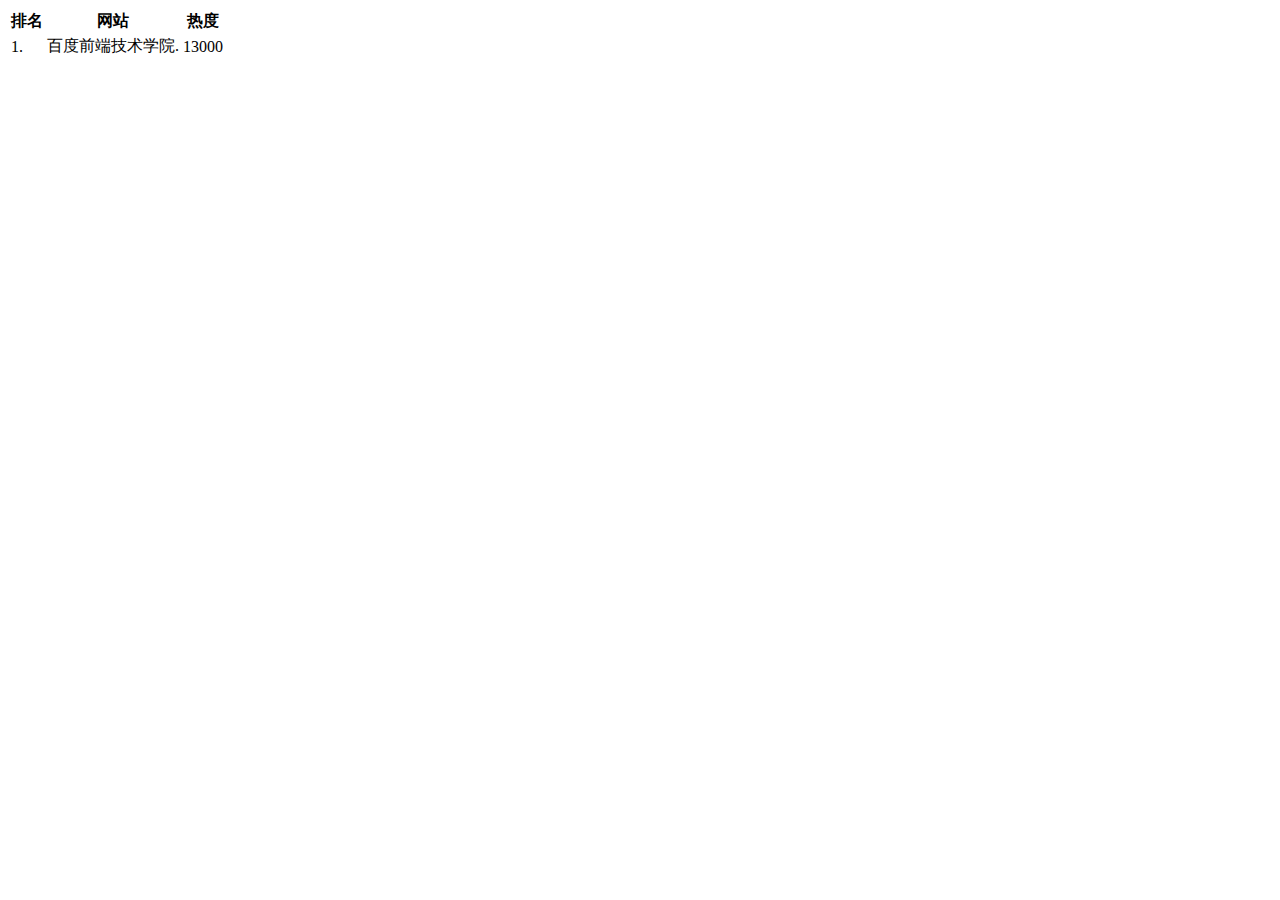
<file: 任务十二/task12.html>
<!DOCTYPE html>
<html lang="en">
<head>
	<meta charset="UTF-8">
	<title>task 12</title>
</head>
<body>
	<table>
		<tr>
			<th>排名</th>
			<th>网站</th>
			<th>热度</th>
		</tr>
		<tr>
			<td>1.</td>
			<td>百度前端技术学院.</td>
			<td>13000</td>
		</tr>
	</table>
</body>
</html>
</file>
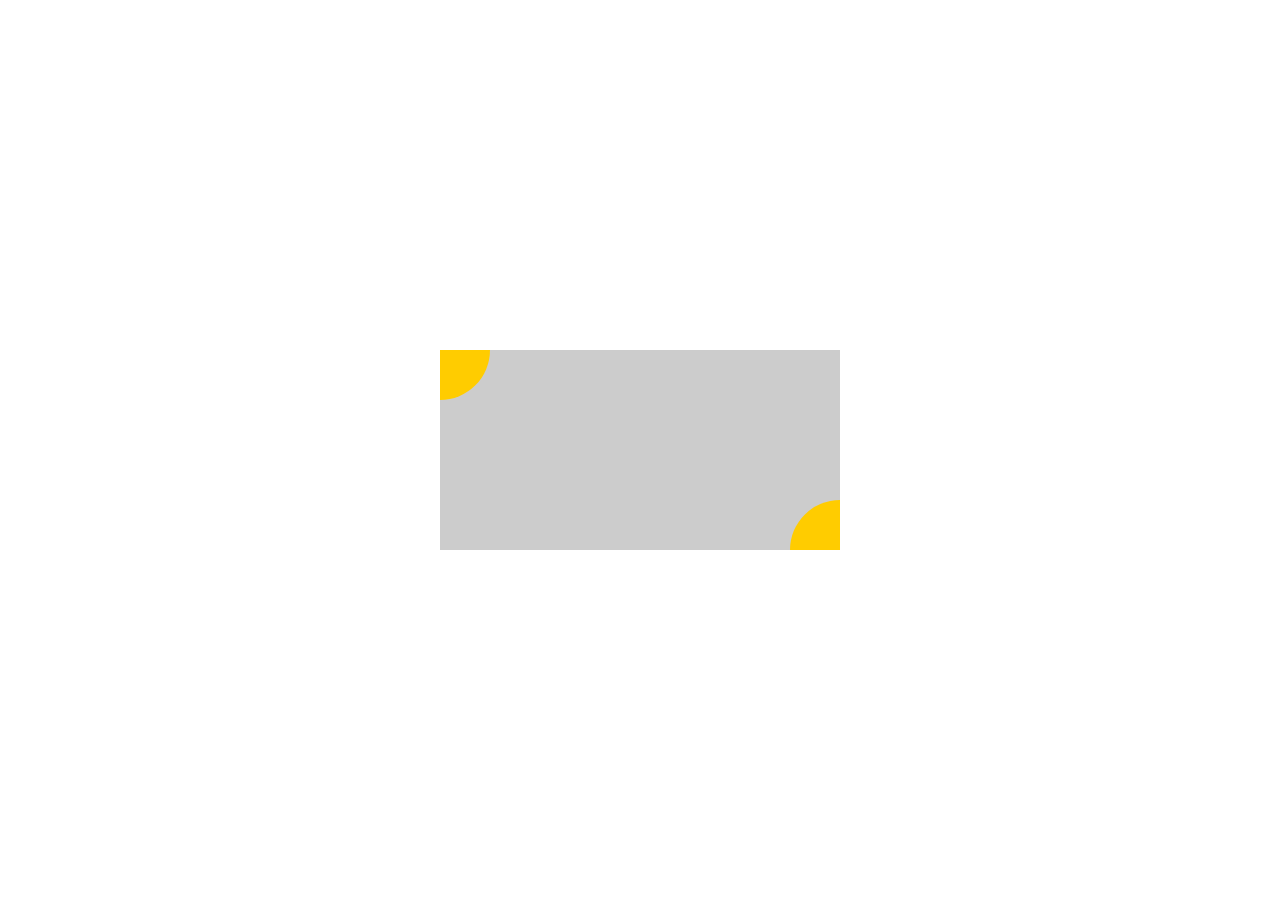
<file: 任务四/task04.html>
<!DOCTYPE html>
<html lang="en">
<head>
	<meta charset="UTF-8">
	<title>task 04</title>
	<link rel="stylesheet" type="text/css" href="task04.css">
</head>
<body>
	<div class="background">
		<div class="cycleL">
		</div>
		<div class="cycleR">
		</div>
	</div>
	
</body>
</html>
</file>
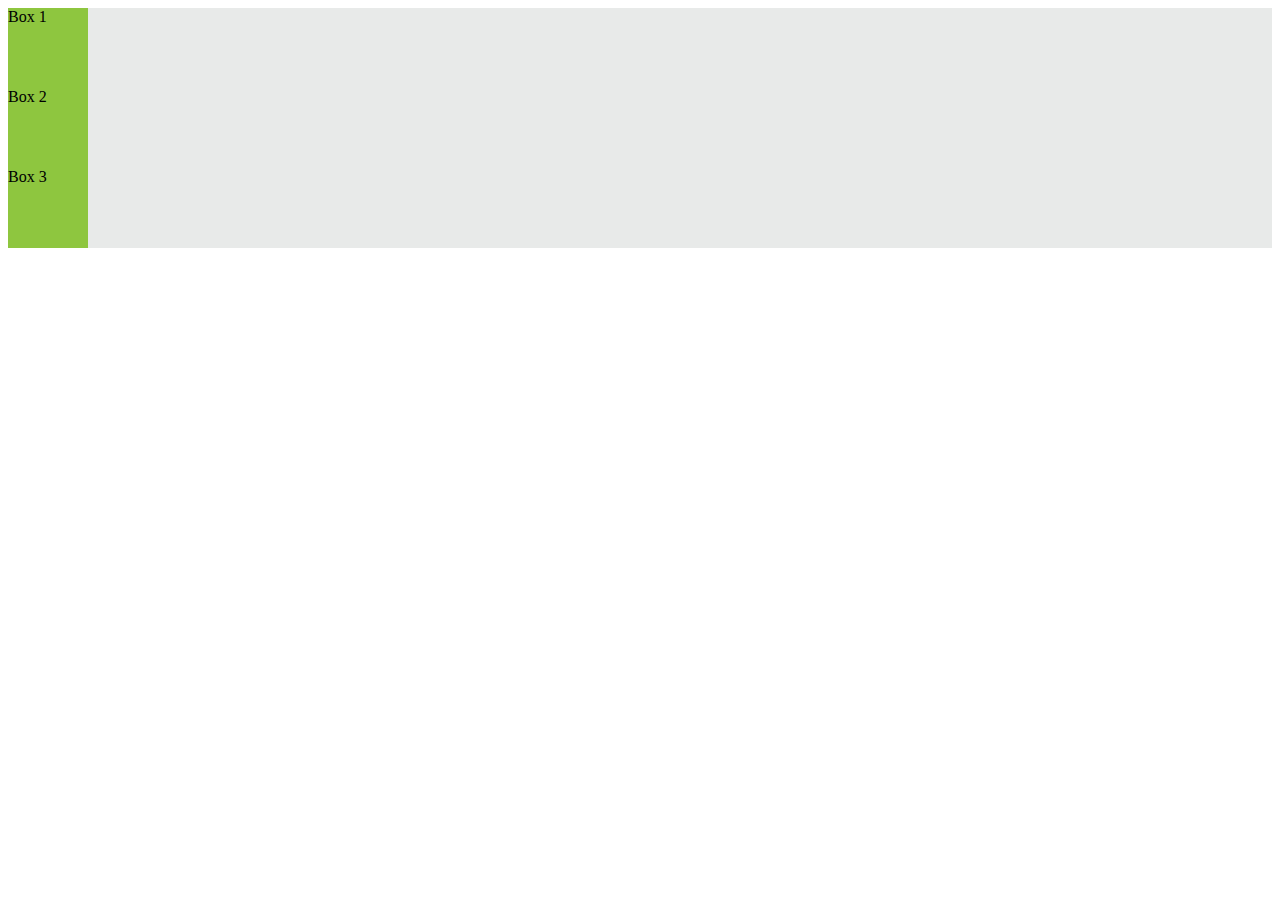
<file: 任务四/学习/hello.html>
<!DOCTYPE html>
<html lang="en">
<head>
	<meta charset="UTF-8">
	<title>Document</title>
	<link rel="stylesheet" type="text/css" href="hello.css">
</head>
<body>
	  <div class="box-set">
	  <div class="box">Box 1</div>
	  <div class="box">Box 2</div>
	  <div class="box">Box 3</div>
</div>	
</body>
</html>
</file>
<file: 任务三/mcl/style.css>
body {
    font-family: "Microsoft YaHei";
    margin: 0;
    padding: 0;
}

.container {
    margin: 20px;
    padding: 20px;
    background-color: #eee;
    border: thin solid #999;
}

.left {
    background-color: blue;
    float: left;
    width: 160px;
    background-color: white;
    padding: 20px;
    border: 1px solid #999;
}

.right {
    background-color: red;
    float: right;
    width: 120px;
    background-color: white;
    border:thin solid #999;
}


.main {
    background-color: yellow;
    margin-left:220px;
    margin-right:140px;
    border:thin solid #999; 
    background-color: white;
    padding: 20px;
}



.logo {
    width: 80px;
    height: 80px;
    vertical-align:top;
}

.team-name {
    float:right;
    margin-left: 20px;
    width: 50px;
}

.avatars {
    padding: 0;
}

.avatars li {
    list-style-type: none;
    margin: 20px;
}

.avatars img{
    width: 80px;
    height: 80px;
}
</file>
<file: 任务二/mcl/style.css>
body {
    background-color: #dfdfdf;
    margin: 0;
    padding: 0;
    font-family: "Microsoft YaHei";
}

nav {
    background-color: #343434;
}

nav img {
    width: 56px;
    height: 56px;
    margin: 10px 10px 0 10px;
}

nav ul {
    float: right;
}

nav ul li {
    display: inline;
    padding: 5px 10px;
}

nav ul li a:link, nav ul li a:visited {
    color: white;
    text-decoration: none;
}

nav ul li a:hover {
    color: gray;
}

article {
    margin: 20px;
    padding: 20px;
    background-color: white;
    border-right: 2px solid #ccc;
    border-bottom: 2px solid #ccc;
}

article header {
    color: gray;
    font-size: 0.8em;
}

article header h1 {
    color: black;
}

article p {
    text-indent: 2em;
    line-height: 2em;
}

article #lists {
    list-style-type: none;
}

article #images li{
    margin: 10px;
    padding: 10px;
    width: 150px;
    border:1px solid #ccc;
    list-style-type:none;
    text-align: center;
}

article #images li img {
    width: 100%;
    height: 100%;
}

article table {
    width: 100%;
    border:thin solid #ccc;
    border-collapse: collapse;
}

article table td,th {
   border:thin solid #ccc; 
}

article table thead {
    background-color: black;
    color: white;
}


article table tfoot {
    background-color: #ccc;
    color: black;
}

article blockquote {
    margin-top: 0px;
    margin-left: 0px;
    height: 20px;
    padding: 10px;
    border-left: 3px solid #ccc ;
}

form {
    margin-left:150px;
    width: 100%;
}

form label {
    width: 200px;
    text-align: right;
    margin-right: 10px;
    display: inline-block;
}
form div {
    margin: 10px;
}


form p.tip {
    margin-left: 190px;
    font-size:0.8em;
    color: #ccc;
}

article  #btn-submit {
    width: 100%;
    height: 50px;
    border-radius: 10px;
    background-color: blue;
    color: white;
    border:0px;
}

article textarea {
    vertical-align: text-top;
}


footer {
    background-color: black;
    height: 50px;
    color: white;
    text-align: center;
    padding-top:25px;
}
</file>
<file: 任务六/mcl/style.css>
* {
    padding: 0;
    margin: 0;
}

.container {
    width: 892px;
    height: 1386px;
    margin: 0 auto;
    padding: 0 44px;
    /*border: thin solid #ccc;*/
}

.navigation {
    position: relative;
    border-bottom: 2px solid #938e8c;
}

.navigation time {
    font-size: 12px;
    color: #d45d5c;
    position: absolute;
    right: 0;
    bottom: 0;
}

.logo {
    width: 110px;
    height: 61px;
    background-color: #d45d5c;
    position: relative;
}

.logo p {
    color: #fff;
    font-size: 12px;
    font-family: SimHei;
    position: absolute;
    left: 5px;
    bottom: 0;
}

.box {
    margin: 30px 0;
}

.head {
    height: 301px;
    width: 100%;
}

.head .image {
    width: 641px;
    height: 301px;
    position: relative;
}

.head .image .green {
    width: 191px;
    height: 301px;
    background-color: #75b86b;
    opacity: 0.5;
    position: absolute;
    left: 0;
    top: 0;
}

.head .image .red {
    width: 191px;
    height: 301px;
    background-color: #cc8091;
    opacity: 0.5;
    position: absolute;
    right: 0;
    top: 0;
}

.head .about {
    width: 203px;
    float: right;
    border-top: 2px solid #cc8091;
}

.head .about .big {
    font-size: 24px;
    color: #00000;
    font-family: "微软雅黑";
    text-decoration: underline;
    text-transform: capitalize;
}

.head .about .small {
    font-size: 12px;
    color: #676767;
    font-family: "楷体";
}

.head .about .seven {
    font-size: 116px;
    color: #75b86b;
    font-family: "微软雅黑";
    font-style: italic;
}

.head .about .down {
    position: relative;
}

.head .about .down .three {
    font-size: 55px;
    color: #cc8091;
    font-family: "微软雅黑";
}

.head .about .down .css {
    font-size: 21px;
    color: #cc8091;
    font-family: "微软雅黑";
    position: absolute;
    bottom: 24px;
}

.head .about .down .long {
    font-size: 12px;
    color: #ccc;
    font-family: "微软雅黑";
    position: absolute;
    bottom: 12px;
}

.wwh {
    width: 641px;
}

.wwh h2 {
    font-size: 16px;
    font-family: "微软雅黑";
    font-weight: bold;
    text-decoration: underline;
}

.wwh p {
    font-size: 12px;
    line-height: 16px;
    margin-top: 10px;
}

.wwh .what {
    float: left;
    width: 200px;
}

.wwh .what h2 {
    color: #418c59;
}

.wwh .what p {
    font-family: "宋体";
    color: #767777;
}

.wwh .when {
    margin: 0 220px;
}

.wwh .when h2 {
    color: #d2994f;
}

.wwh .when p {
    font-family: "微软雅黑";
    color: #231815;
    opacity: 0.7;
}

.wwh .how {
    float: right;
    width: 200px;
}

.wwh .how h2 {
    color: #cc7680;
}

.wwh .how p {
    font-family: "微软雅黑";
    color: #231815;
    opacity: 0.7;
}

.wwh .how .www {
    list-style-type: none;
    font-size: 12px;
    font-family: "微软雅黑";
    margin-top: 30px;
    opacity: 0.7;
}

.wwh .how .www span {
    color: #cd4a48;
    line-height: 16px;
    font-style: italic;
}

.main {
    clear: both;
}

.main .left {
    margin-right: 477px;
    width: 415px;
}

.main .right {
    float: right;
    width: 458px;
    margin-bottom: 30px;
}

.main .left header {
    padding-bottom: 10px;
    border-bottom: 2px solid;
}

.main .left header p {
    font-family: "黑体";
    font-weight: bold;
}

.main .left .tech1 {
    font-size: 42px;
    color: #11456b;
}

.main .left .tech1 span {
    font-size: 72px;
    color: #f5e327;
    font-style: italic;
}

.main .left .tech2 {
    font-size: 33px;
    color: #11456b;
}

.main .left .article {
    font-size: 12px;
    font-family: "宋体";
    color: #767777;
    text-indent: 2em;
}

.main .left .first {
    padding-top: 20px;
    text-indent: 0em;
}

.main .left .article span {
    font-size: 70px;
    font-family: "微软雅黑";
    color: #f5e327;
    float: left;
    padding: 0 10px 10px 0;
}

.main .left .article img {
    float: right;
    padding: 10px 0 10px 10px;
}

.main .right .up {
    width: 458px;
    height: 275px;
    position: relative;
}

.main .right .up img {
    width: 458px;
    height: 275px;
}

.main .right .up .intro {
    width: 458px;
    background-color: black;
    opacity: 0.5;
    position: absolute;
    left: 0;
    bottom: 0;
    vertical-align: middle;
    padding: 9px 0;
}

.main .right .up .intro_1 {
    font-size: 26px;
    color: #fff;
    font-family: "微软雅黑";
    border-left: 3px solid #72b16a;
    height: 44px;
    margin-left: 40px;
    padding-left: 10px;
}

.main .right .up .intro_2 {
    font-size: 12px;
    color: #72b16a;
    font-family: "微软雅黑";
    font-style: italic;
    line-height: 140%;
}

.main .right .bottom {
    width: 419px;
    height: 278px;
    margin-top: 20px;
    padding: 20px;
    background-color: #eeedd7;
    position: relative;
}

.main .right .bottom>p {
    font-family: "宋体";
    color: #5a5b5b;
    font-style: italic;
    font-size: 16px;
    margin: 20px 0;
    text-align: left;
}


.main .right .bottom>p span {
    font-size: 12px;
    text-align: right;
}

.main .right .bottom .box_left {
    height: 160px;
    width: 260px;
    background-color: #d45d5c;
    position: absolute;
    left: 0;
    bottom: 0;
}

.main .right .bottom .box_right {
    float: right;
    height: 140px;
    width: 190px;
}


.main .right .bottom .box_left .pat {
    height: 86px;
    width: 240px;
    position: absolute;
    top: 50%;
    left:50%;
    margin-left: -120px;
    margin-top: -43px;
}

.main .right .bottom .box_left .pat span {
    font: 110px "微软雅黑";
    color: #fff;
    position: absolute;
    top: 0;
    left: 0;
    height: 86px;
}

.main .right .bottom .box_left .pat .ottff {
    margin-left: 65px;
    border-left: 2px solid #fff;
    padding: 5px;
}

.main .right .bottom .box_left .pat .ottff .p1 {
    font: italic 21px "黑体";
    color: #fff;
}

.main .right .bottom .box_left .pat .ottff .p2 {
    font: 12px "黑体";
    color: #fff;
}


.main .right .bottom .box_right p {
    font-size: 14px;
    color: #5a5b5b;
    font-family: "黑体";
    font-style: italic;
    position: relative;
    margin-left: 20px;
}

.main .right .bottom .box_right span {
    font-size: 72px;
    color: #d45d5c;
    font-family: "黑体";
    /*display: block;*/
    height: 10px;
}

.main .right .bottom .box_right span.sl {
    float: left;
    position: relative;
    left: -50px;
    top: -15px;
    margin-right: -20px;
}

.main .right .bottom .box_right span.sr {
    float: right;
    position: absolute;
    bottom: 10px;
    right: -20px;
    height: 10px;
}

.footer {
    border-top: 1px solid #938e8c;
    width: 892px;
    clear: both;
}

.footer .ife {
    float: right;
    font-size: 12px;
    font-family: "黑体";
    color: #d45d5c;
}
</file>
<file: 任务一/style.css>
* {
    padding: 0;
    margin: 0;
}

.container {
    width: 892px;
    height: 1386px;
    margin: 0 auto;
    padding: 0 44px;
    /*border: thin solid #ccc;*/
}

.navigation {
    position: relative;
    border-bottom: 2px solid #938e8c;
}

.navigation time {
    font-size: 12px;
    color: #d45d5c;
    position: absolute;
    right: 0;
    bottom: 0;
}

.logo {
    width: 110px;
    height: 61px;
    background-color: #d45d5c;
    position: relative;
}

.logo p {
    color: #fff;
    font-size: 12px;
    font-family: SimHei;
    position: absolute;
    left: 5px;
    bottom: 0;
}

.box {
    margin: 30px 0;
}

.head {
    height: 301px;
    width: 100%;
}

.head .image {
    width: 641px;
    height: 301px;
    position: relative;
}

.head .image .green {
    width: 191px;
    height: 301px;
    background-color: #75b86b;
    opacity: 0.5;
    position: absolute;
    left: 0;
    top: 0;
}

.head .image .red {
    width: 191px;
    height: 301px;
    background-color: #cc8091;
    opacity: 0.5;
    position: absolute;
    right: 0;
    top: 0;
}

.head .about {
    width: 203px;
    float: right;
    border-top: 2px solid #cc8091;
}

.head .about .big {
    font-size: 24px;
    color: #00000;
    font-family: "微软雅黑";
    text-decoration: underline;
    text-transform: capitalize;
}

.head .about .small {
    font-size: 12px;
    color: #676767;
    font-family: "楷体";
}

.head .about .seven {
    font-size: 116px;
    color: #75b86b;
    font-family: "微软雅黑";
    font-style: italic;
}

.head .about .down {
    position: relative;
}

.head .about .down .three {
    font-size: 55px;
    color: #cc8091;
    font-family: "微软雅黑";
}

.head .about .down .css {
    font-size: 21px;
    color: #cc8091;
    font-family: "微软雅黑";
    position: absolute;
    bottom: 24px;
}

.head .about .down .long {
    font-size: 12px;
    color: #ccc;
    font-family: "微软雅黑";
    position: absolute;
    bottom: 12px;
}

.wwh {
    width: 641px;
}

.wwh h2 {
    font-size: 16px;
    font-family: "微软雅黑";
    font-weight: bold;
    text-decoration: underline;
}

.wwh p {
    font-size: 12px;
    line-height: 16px;
    margin-top: 10px;
}

.wwh .what {
    float: left;
    width: 200px;
}

.wwh .what h2 {
    color: #418c59;
}

.wwh .what p {
    font-family: "宋体";
    color: #767777;
}

.wwh .when {
    margin: 0 220px;
}

.wwh .when h2 {
    color: #d2994f;
}

.wwh .when p {
    font-family: "微软雅黑";
    color: #231815;
    opacity: 0.7;
}

.wwh .how {
    float: right;
    width: 200px;
}

.wwh .how h2 {
    color: #cc7680;
}

.wwh .how p {
    font-family: "微软雅黑";
    color: #231815;
    opacity: 0.7;
}

.wwh .how .www {
    list-style-type: none;
    font-size: 12px;
    font-family: "微软雅黑";
    margin-top: 30px;
    opacity: 0.7;
}

.wwh .how .www span {
    color: #cd4a48;
    line-height: 16px;
    font-style: italic;
}

.main {
    clear: both;
}

.main .left {
    margin-right: 477px;
    width: 415px;
}

.main .right {
    float: right;
    width: 458px;
    margin-bottom: 30px;
}

.main .left header {
    padding-bottom: 10px;
    border-bottom: 2px solid;
}

.main .left header p {
    font-family: "黑体";
    font-weight: bold;
}

.main .left .tech1 {
    font-size: 42px;
    color: #11456b;
}

.main .left .tech1 span {
    font-size: 72px;
    color: #f5e327;
    font-style: italic;
}

.main .left .tech2 {
    font-size: 33px;
    color: #11456b;
}

.main .left .article {
    font-size: 12px;
    font-family: "宋体";
    color: #767777;
    text-indent: 2em;
}

.main .left .first {
    padding-top: 20px;
    text-indent: 0em;
}

.main .left .article span {
    font-size: 70px;
    font-family: "微软雅黑";
    color: #f5e327;
    float: left;
    padding: 0 10px 10px 0;
}

.main .left .article img {
    float: right;
    padding: 10px 0 10px 10px;
}

.main .right .up {
    width: 458px;
    height: 275px;
    position: relative;
}

.main .right .up img {
    width: 458px;
    height: 275px;
}

.main .right .up .intro {
    width: 458px;
    background-color: black;
    opacity: 0.5;
    position: absolute;
    left: 0;
    bottom: 0;
    vertical-align: middle;
    padding: 9px 0;
}

.main .right .up .intro_1 {
    font-size: 26px;
    color: #fff;
    font-family: "微软雅黑";
    border-left: 3px solid #72b16a;
    height: 44px;
    margin-left: 40px;
    padding-left: 10px;
}

.main .right .up .intro_2 {
    font-size: 12px;
    color: #72b16a;
    font-family: "微软雅黑";
    font-style: italic;
    line-height: 140%;
}

.main .right .bottom {
    width: 419px;
    height: 278px;
    margin-top: 20px;
    padding: 20px;
    background-color: #eeedd7;
    position: relative;
}

.main .right .bottom>p {
    font-family: "宋体";
    color: #5a5b5b;
    font-style: italic;
    font-size: 16px;
    margin: 20px 0;
    text-align: left;
}


.main .right .bottom>p span {
    font-size: 12px;
    text-align: right;
}

.main .right .bottom .box_left {
    height: 160px;
    width: 260px;
    background-color: #d45d5c;
    position: absolute;
    left: 0;
    bottom: 0;
}

.main .right .bottom .box_right {
    float: right;
    height: 140px;
    width: 190px;
}


.main .right .bottom .box_left .pat {
    height: 86px;
    width: 240px;
    position: absolute;
    top: 50%;
    left:50%;
    margin-left: -120px;
    margin-top: -43px;
}

.main .right .bottom .box_left .pat span {
    font: 110px "微软雅黑";
    color: #fff;
    position: absolute;
    top: 0;
    left: 0;
    height: 86px;
}

.main .right .bottom .box_left .pat .ottff {
    margin-left: 65px;
    border-left: 2px solid #fff;
    padding: 5px;
}

.main .right .bottom .box_left .pat .ottff .p1 {
    font: italic 21px "黑体";
    color: #fff;
}

.main .right .bottom .box_left .pat .ottff .p2 {
    font: 12px "黑体";
    color: #fff;
}


.main .right .bottom .box_right p {
    font-size: 14px;
    color: #5a5b5b;
    font-family: "黑体";
    font-style: italic;
    position: relative;
    margin-left: 20px;
}

.main .right .bottom .box_right span {
    font-size: 72px;
    color: #d45d5c;
    font-family: "黑体";
    /*display: block;*/
    height: 10px;
}

.main .right .bottom .box_right span.sl {
    float: left;
    position: relative;
    left: -50px;
    top: -15px;
    margin-right: -20px;
}

.main .right .bottom .box_right span.sr {
    float: right;
    position: absolute;
    bottom: 10px;
    right: -20px;
    height: 10px;
}

.footer {
    border-top: 1px solid #938e8c;
    width: 892px;
    clear: both;
}

.footer .ife {
    float: right;
    font-size: 12px;
    font-family: "黑体";
    color: #d45d5c;
}
</file>
<file: 任务三/css/task03.css>
body{
	background-color: #eee;
	border:thin solid #999;
	padding:20px;
	margin: 20px;
}

.leftdiv{
	width: 160px;
	padding: 20px;
	float: left;
	border:thin solid #999;
	background-color: #FFFFFF;
}
.leftdiv .img{
	display: inline-block;
	margin-right: 10px;
}
.leftdiv .header{
	float:right;
	font-family: Verdana, Geneva, Arial, Sans-serif;
	width: 50px;
}

.rightdiv{
	width: 120px;
	float:right;
	border:thin solid #999;
	background-color: #FFFFFF;
}

.conetent{
	margin-left: 220px;
	margin-right: 140px;
	border:thin solid #999;
	background-color: #FFFFFF;
	padding: 0 20px 0 20px;
}
.rightdiv .img{
	margin:20px;
}

img{
	width: 80px;
	height: 80px;
	
}
.clear{
	clear:both;
}
</file>
<file: 任务二/css/task02.css>
body{
	background-color: #dfdfdf;
	margin: 0;
    padding: 0;
}

.header{
	width:100%;
	height: 50px;
	background-color: #3C3C3C;
	color:#FFFFFF;
	line-height: 50px;
}
.header img {
    width: 45px;
	height: 45px;
	margin: 3px 10px 0 10px;
}


.navigation li{
	float:right;
	list-style-type:disc;
	margin-right:20px;
	font-size:12px;
}
.navigation .selected{
	color:#C8C8C8;
}


article{
	background-color: #FFFFFF;
	margin:20px;
	padding: 10px;
}

h1{
	font-size: 20px;
}

h2{
	font-size: 15px;
	color: #4F4F4F;
}



.author{
	color: #4F4F4F;
	font-size: 10px;
}

p{
	font-family:SimHei;
	font-size: 14px;
	text-indent:2em;
}

.largeImg{
	height:200px;
	width:300px;
}

ul{
	list-style: none;
}
.imageul li{
	margin: 10px;
	padding: 10px;
	height:120px;
	width:140px;
	border:1px solid #C8C8C8;
}

.imageul li span{
	display: inline-block;
	margin-left: 20%;
}

.imageul li img{
	height:90px;
	width:120px;
	margin: 5% 8%;
}

ol
{
	font-weight: bold;
}

.pricetbl{
	width:100%;
	border-collapse: collapse;
}

.pricetbl th{
	background-color:#000000;
	color:#FFFFFF;
	text-align: left;
	border:1px solid #C8C8C8;
}

.pricetbl td{
	border:1px solid #C8C8C8;
}

.pricetbl .total{
	background-color:#C8C8C8;
}

.line{
	border:1px solid #C8C8C8;
	margin-right: 5px;
}

.title{
	font-family:SimHei;
	font-size: 15px;
	font-weight: bold;
}

.personinfo{
	margin: 0px auto;
}

.text_right{
	text-align: right;
}
.tips{
	color:#4F4F4F;
	font-family:SimHei;
	font-size: 12px;
}


.sub-btn{
	width:100%;
	background-color:#003366;
	height:35px;
	border-radius: 10px;
	color:#FFFFFF;
}
footer{
	width:100%;
	height: 50px;
	background-color: #000000;
	color:#FFFFFF;
	text-align: center;
	line-height: 50px;
}
</file>
<file: 任务五/css/task05.css>
body{
	background-color: #dfdfdf;
	margin: 0;
    padding: 0;
}

.header{
	width:100%;
	height: 50px;
	background-color: #3C3C3C;
	color:#FFFFFF;
	line-height: 50px;
}
.header img {
    width: 45px;
	height: 45px;
	margin: 3px 10px 0 10px;
}


.navigation li{
	float:right;
	list-style-type:disc;
	margin-right:20px;
	font-size:12px;
}
.navigation .selected{
	color:#C8C8C8;
}

.aside{
	background-color: #FFFFFF;
	margin:20px;
	padding: 10px 30px 10px 10px;
	width:300px;
	float: right;
	font-size: 10px;
}

.session{
	margin:20px 380px 0 20px;
}

.article{
	background-color: #FFFFFF;
	padding: 10px;
	margin-bottom: 10px;
	overflow: auto;
}

h1{
	font-size: 20px;
}

h2{
	font-size: 15px;
	color: #4F4F4F;
}



.author{
	color: #4F4F4F;
	font-size: 10px;
}

p{
	font-family:SimHei;
	font-size: 14px;
	text-indent:2em;
}

.largeImg{
	height:200px;
	width:300px;
}

ul{
	list-style: none;
}
.imageul li{
	margin: 10px;
	padding: 10px;
	height:120px;
	width:140px;
	border:1px solid #C8C8C8;
	float:left;
}

.imageul li span{
	display: inline-block;
	margin-left: 20%;
}

.imageul li img{
	height:90px;
	width:120px;
	margin: 5% 8%;
}

ol
{
	font-weight: bold;
}

.pricetbl{
	width:100%;
	border-collapse: collapse;
}

.pricetbl th{
	background-color:#000000;
	color:#FFFFFF;
	text-align: left;
	border:1px solid #C8C8C8;
}

.pricetbl td{
	border:1px solid #C8C8C8;
}

.pricetbl .total{
	background-color:#C8C8C8;
}

.line{
	border:1px solid #C8C8C8;
	margin-right: 5px;
}

.title{
	font-family:SimHei;
	font-size: 15px;
	font-weight: bold;
}

.personinfo{
	margin: 0px auto;
}

.text_right{
	text-align: right;
}
.tips{
	color:#4F4F4F;
	font-family:SimHei;
	font-size: 12px;
}


.sub-btn{
	width:100%;
	background-color:#003366;
	height:35px;
	border-radius: 10px;
	color:#FFFFFF;
}
footer{
	width:100%;
	height: 50px;
	background-color: #000000;
	color:#FFFFFF;
	text-align: center;
	line-height: 50px;
}
</file>
<file: 任务六/task06.css>
.bodyFrame{
	width: 980px;
	height: 1386px;
	position: absolute;
	top: 0px;
	left: 0px;
	background-color: #dfdfdf;
}

#top_half{
	position: absolute;
	top:0px;
	left: 0px;
	width: 892px;
}
.main{
	position: absolute;
	top:0px;
	left: 0px;
	width:640px;
}

.main .img{
	width:640px;
	height:301px;
}
.main .first_img{
	position: absolute;
}
#sideL{
	width:191px;
	height: 301px;
	background-color:#418c59;
	position: absolute;
	top:0px;
	left: 0px;
	filter:alpha(opacity=40);  
	  -moz-opacity:0.4;  
	  -khtml-opacity: 0.4;  
	  opacity: 0.4;  

}
#sideR{
	width:191px;
	height: 301px;
	background-color: #cc8091;
	position: absolute;
	top:0px;
	right: 0px;
	filter:alpha(opacity=40);  
	  -moz-opacity:0.4;  
	  -khtml-opacity: 0.4;  
	  opacity: 0.4;  
}
.content01{
	position: absolute;
	top:317px;
	left: 0px;
	width:280px;
	margin-right: 16px;
}
.content01 .what{
	font-size: 16px;
	color: #418c59;
	font-weight: bold;
	text-decoration: underline;
}
.content01 .text01{
	font-size: 12px;
	color: #767777;
}

.content02{
	width:190px;
	position: absolute;
	top:317px;
	left: 296px;
	margin-right: 16px;
}
.content02 .when{
	font-size: 16px;
	color: #d2994f;
	font-weight: bold;
	text-decoration: underline;
}

.content02 .text02{
	font-size: 12px;
	color: #231815;
}

.content03{
	width:122px;
	position: absolute;
	top:317px;
	right: 0px;
	margin-right: 16px;
}
.content03 .how{
	font-size: 16px;
	color: #cc7680;
	font-weight: bold;
	text-decoration: underline;
}

.sidebar{
	/*display:table-cell;
	vertical-align: top;*/
	position: absolute;
	top:0px;
	right: 0px;
	width: 203px;
}
.sidebar .about_technologe{
	font-size: 24px;
	text-decoration: underline;
	color: #000000
}
.sidebar .about_context{
	font-size: 12px;
	color: #676767;
}

.sidebar .d700{
	font-size:116px;
	color: #75b86b;
}

.sidebar .d32{
	font-size: 55px;
	color: #cc8091;
}

#bottom_half{
	position: absolute;
	bottom: 0px;
	left: 0px;
	width: 892px;
}
.technologeL{
	position: absolute;
	top: 0px;
	left: 0px;
	width:415px;
}

/*.technologeL .the{
	font-size: 72px;
	color: #f5e327;
	font-weight: bold;
}
.technologeL .head{
	font-size: 42px;
	color: #11456b;
	font-weight: bold;
}
.technologeL .front_head{
	font-size: 33px;
	color: #11456b;
	font-weight: bold;
}

.technologeL .front{
	font-size: 70px;
	color: #f5e327;
}

.technologeL .context{
	font-size: 12px;
	color: #767777;
}*/

/*.technologeR{
	position: absolute;
	top: 0px;
	right: 0px;
}*/

/*#second_img{
	width: 458px;
	height: 275px;
}*/
</file>
<file: 任务四/task04.css>
.background{
	background-color: #ccc;
	width: 400px;
	height:200px;
	position: absolute;
	top:calc((100% - 200px)/2);
	left:calc((100% - 400px)/2);
}

.cycleL{
	width: 50px;
	height: 50px;
	background-color: #fc0;
	-webkit-border-radius: 0 0 50px 0;
}


.cycleR{
	width: 50px;
	height: 50px;
	background-color: #fc0;
	-webkit-border-radius: 50px 0 0 0;
	position: absolute;
	bottom: 0px;
	right: 0px;
}
</file>
<file: 任务四/学习/hello.css>
.box-set {
  background: #e8eae9;
}
.box {
  background: #8ec63f;
  height: 80px;
  position: relative;
  width: 80px;
}
.box-1 {
    top: 20px;
  }
.box-2 {
  left: 40px;
}
.box-3 {
  bottom: -10px;
  right: 20px;
}
</file>
